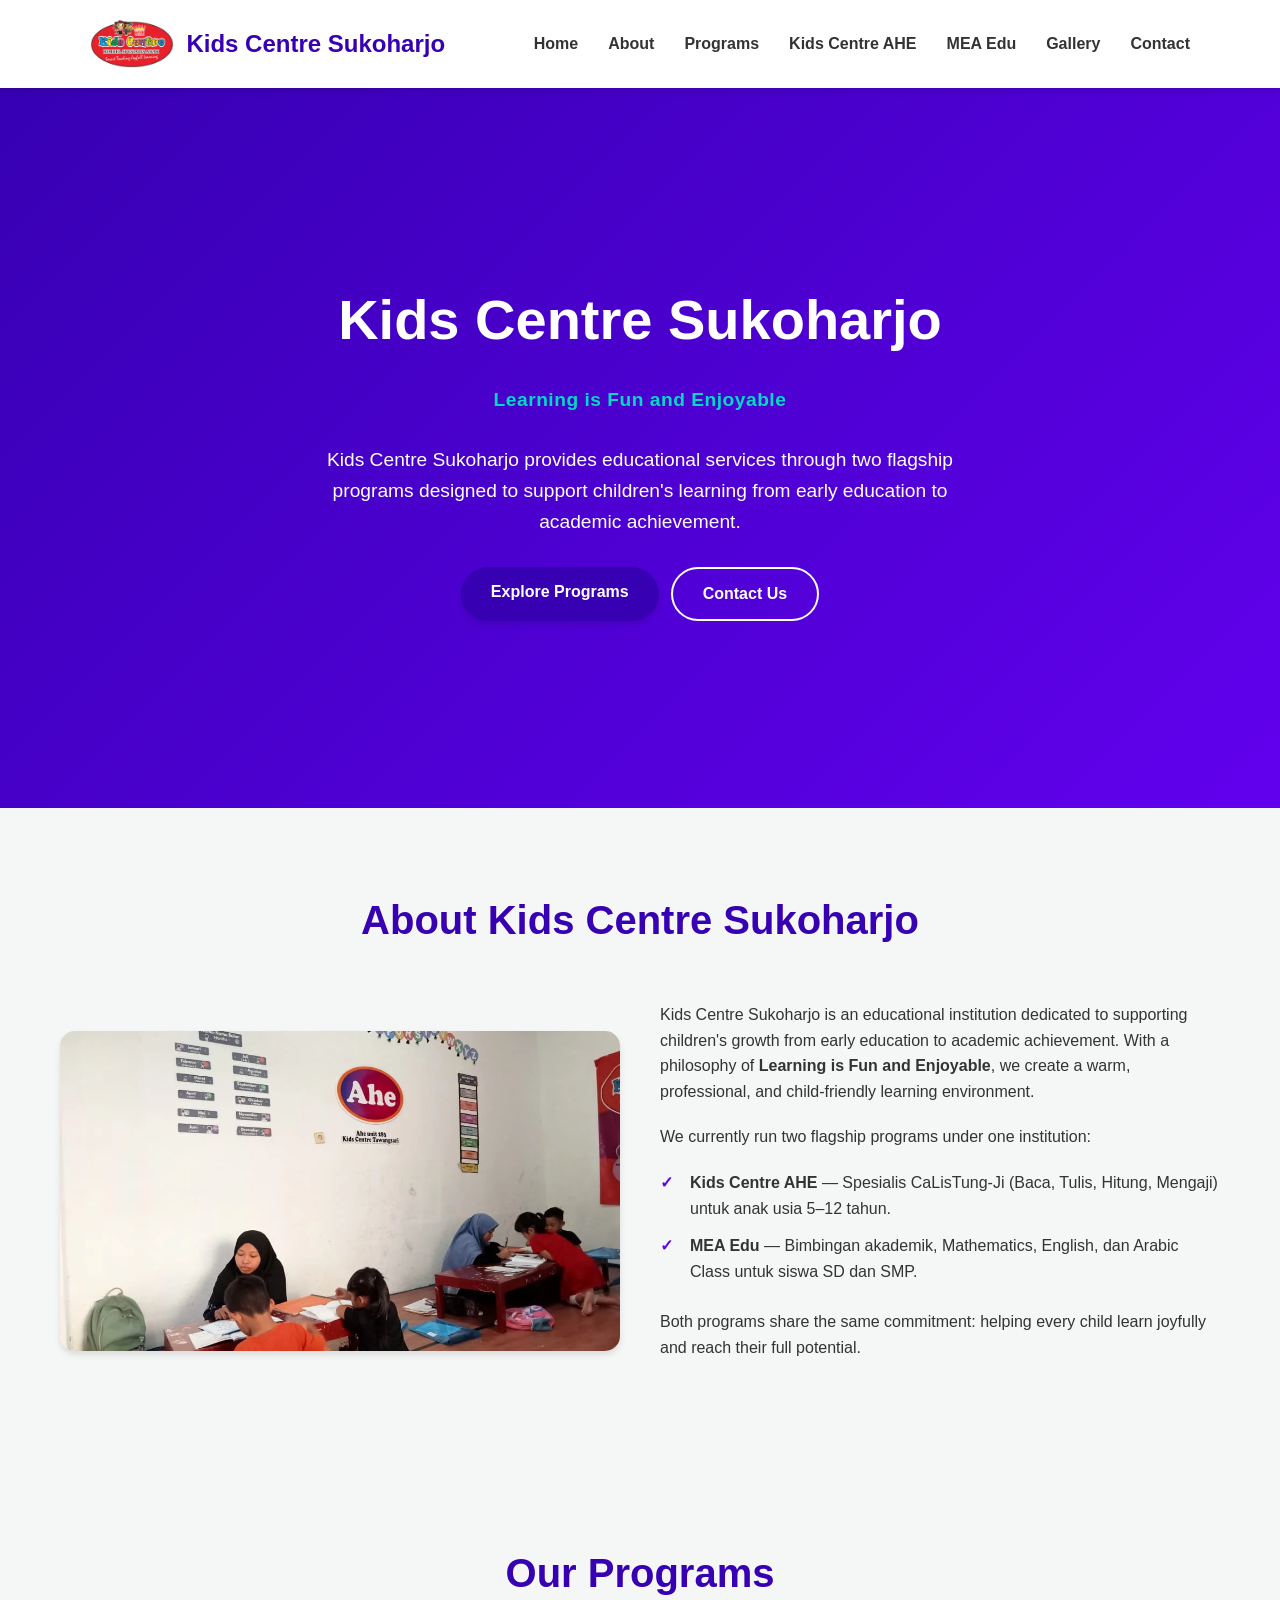
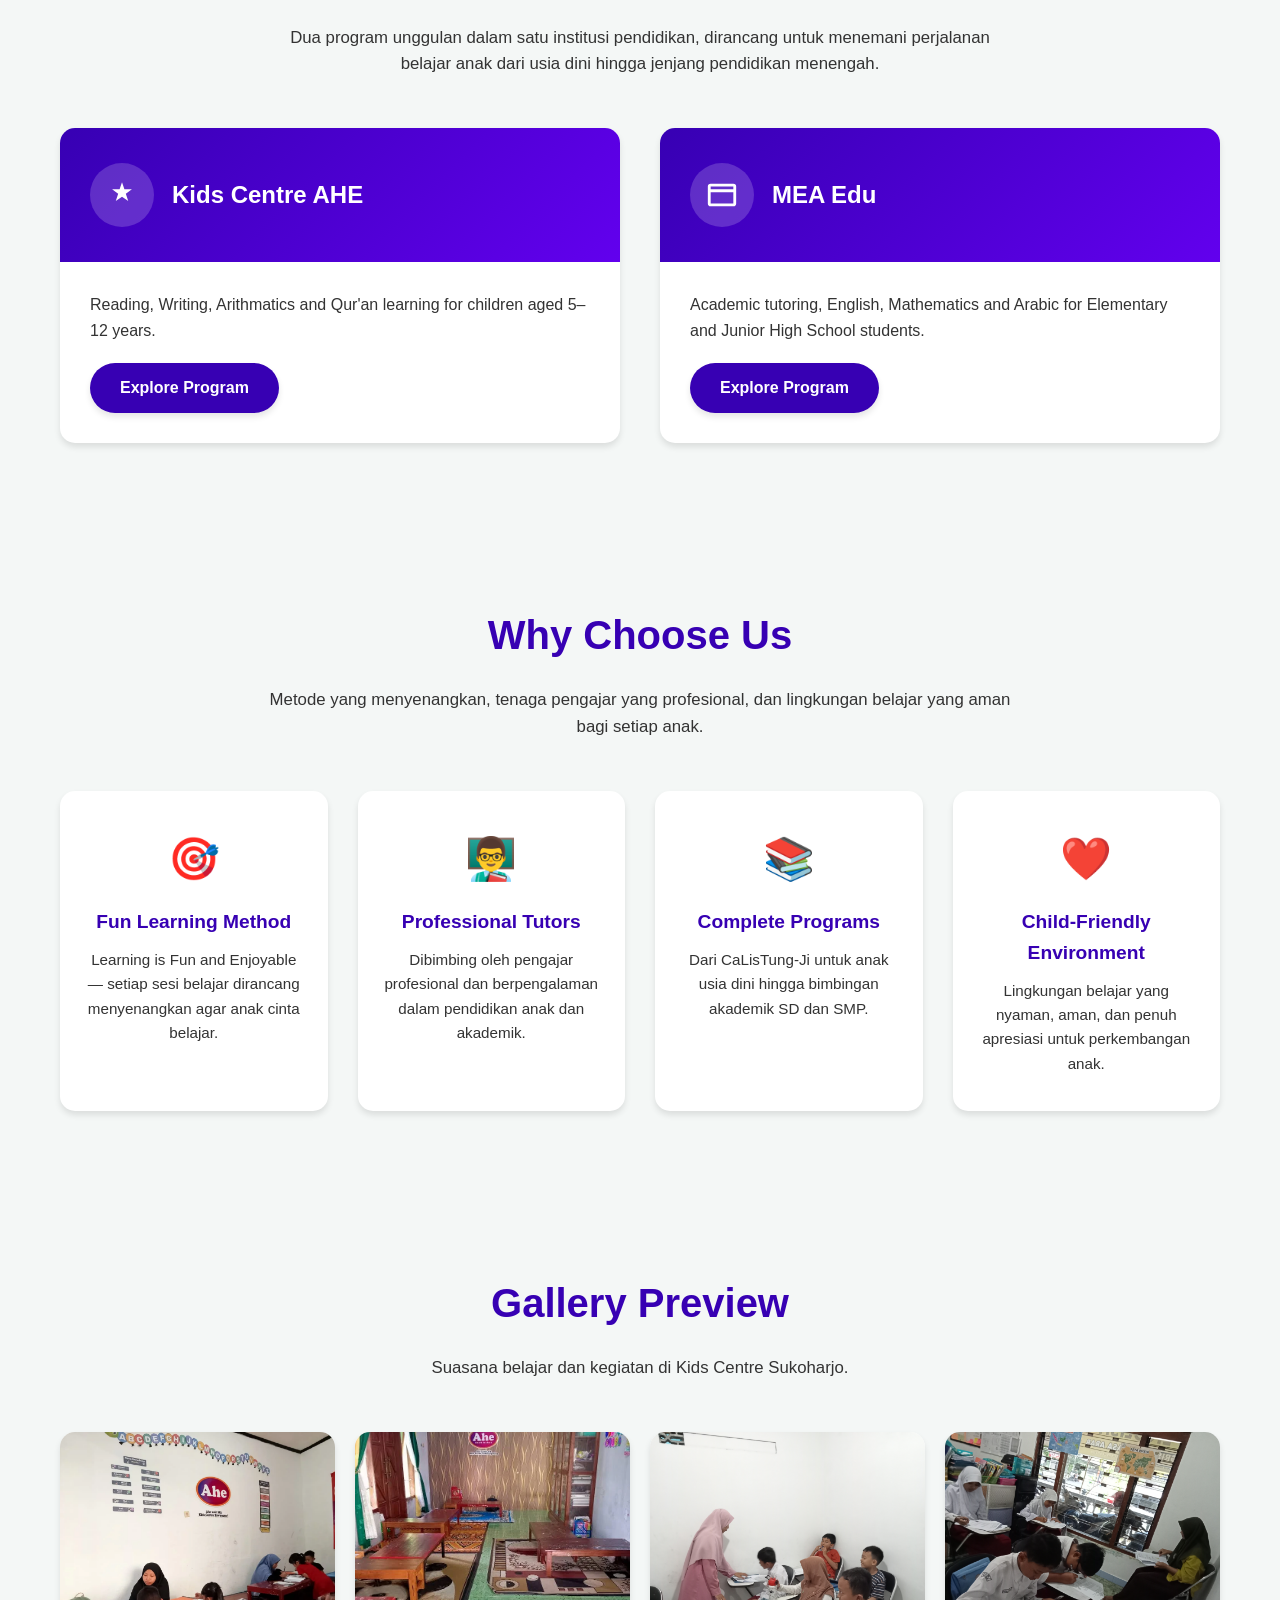
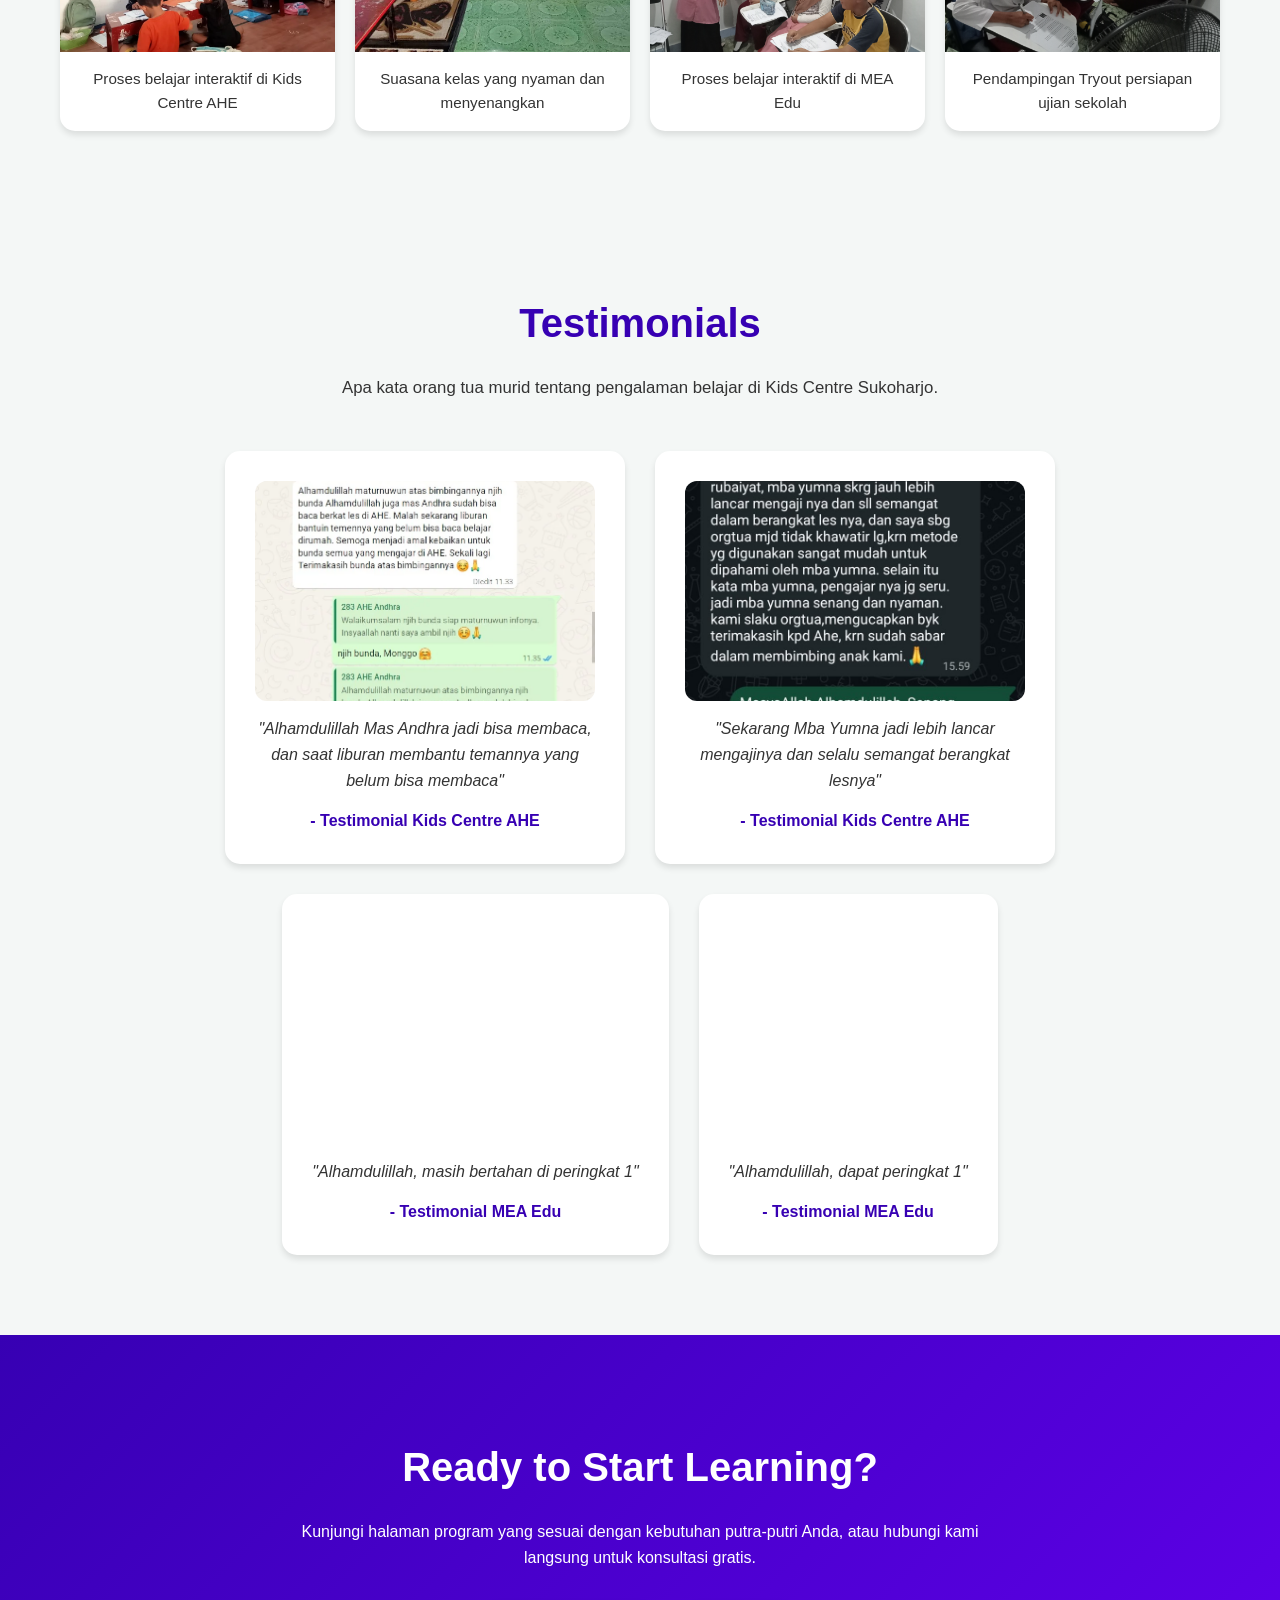
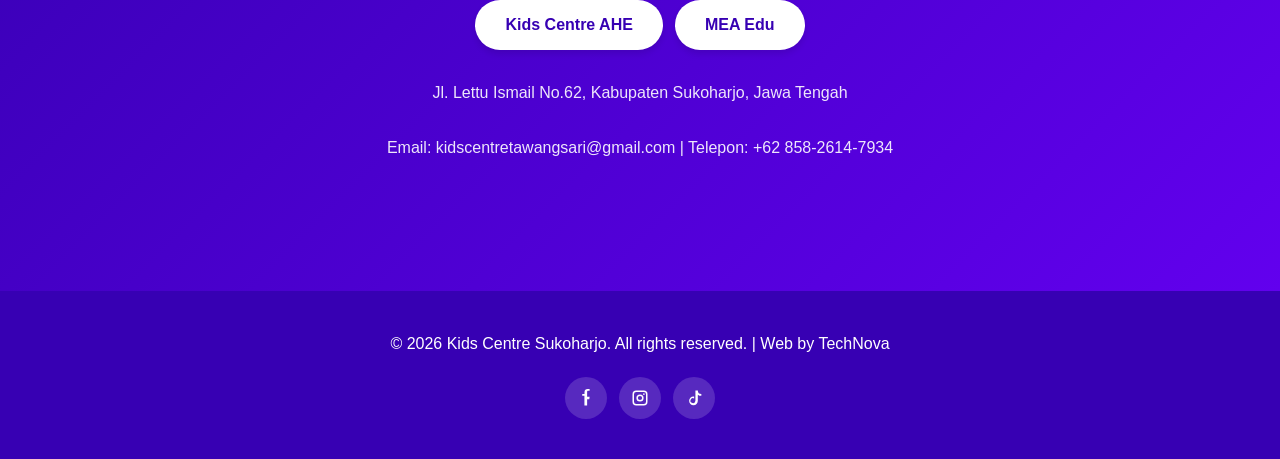
<file: index.html>
<!DOCTYPE html>
<html lang="id">
<head>
    <meta charset="UTF-8">
    <meta http-equiv="Content-Security-Policy" content="default-src 'self'; base-uri 'self'; form-action 'self'; object-src 'none'; script-src 'self'; style-src 'self' https://fonts.googleapis.com; img-src 'self' data: https:; font-src 'self' https://fonts.gstatic.com; connect-src 'self'; frame-ancestors 'none'; upgrade-insecure-requests; block-all-mixed-content">
    <meta http-equiv="Strict-Transport-Security" content="max-age=31536000; includeSubDomains; preload">
    <meta http-equiv="X-Content-Type-Options" content="nosniff">
    <meta name="referrer" content="strict-origin-when-cross-origin">
    <meta name="viewport" content="width=device-width, initial-scale=1.0">
    <meta name="theme-color" content="#3700b3">
    <title>Kids Centre Sukoharjo | Kids Centre AHE & MEA Edu</title>
    <meta name="description" content="Kids Centre Sukoharjo menyediakan layanan pendidikan melalui dua program unggulan: Kids Centre AHE untuk anak usia 0-12 tahun dan MEA Edu untuk bimbingan akademik SD dan SMP Learning is Fun and Enjoyable.">
    <meta name="keywords" content="Kids Centre Sukoharjo, Kids Centre AHE, MEA Edu, bimbel Sukoharjo, bimbingan belajar anak, les calistung, les membaca menulis berhitung mengaji, les privat SD SMP, bimbel matematika, bimbel bahasa inggris, bimbel bahasa arab">
    <meta name="author" content="Kids Centre Sukoharjo">
    <meta name="robots" content="index, follow">
    <meta property="og:title" content="Kids Centre Sukoharjo | Kids Centre AHE & MEA Edu">
    <meta property="og:description" content="Kids Centre Sukoharjo menyediakan layanan pendidikan melalui dua program unggulan: Kids Centre AHE untuk anak usia 0-12 tahun dan MEA Edu untuk bimbingan akademik SD dan SMP.">
    <meta property="og:type" content="website">
    <meta property="og:url" content="https://www.kidscentreahe.com/">
    <meta property="og:image" content="https://www.kidscentreahe.com/assets/images/Gallery2.webp">
    <meta property="og:site_name" content="Kids Centre Sukoharjo">
    <meta property="og:locale" content="id_ID">
    <meta name="twitter:card" content="summary_large_image">
    <meta name="twitter:title" content="Kids Centre Sukoharjo | Kids Centre AHE & MEA Edu">
    <meta name="twitter:description" content="Layanan pendidikan melalui dua program unggulan: Kids Centre AHE dan MEA Edu. Learning is Fun and Enjoyable.">
    <meta name="twitter:image" content="https://www.kidscentreahe.com/assets/images/Gallery2.webp">
    <link rel="canonical" href="https://www.kidscentreahe.com/">
    <link rel="icon" href="logo/Logo1.webp" type="image/webp">
    <link rel="shortcut icon" href="logo/Logo1.webp" type="image/webp">
    <link rel="stylesheet" href="style.css">
    <link href="https://fonts.googleapis.com/css2?family=Poppins:wght@300;400;600;700&display=swap" rel="stylesheet">
    <script type="application/ld+json">
    {
      "@context": "https://schema.org",
      "@type": "EducationalOrganization",
      "name": "Kids Centre Sukoharjo",
      "alternateName": "Kids Centre Sukoharjo - Kids Centre AHE & MEA Edu",
      "url": "https://www.kidscentreahe.com/",
      "slogan": "Learning is Fun and Enjoyable",
      "description": "Kids Centre Sukoharjo menyediakan layanan pendidikan melalui dua program unggulan: Kids Centre AHE untuk anak usia 0-12 tahun dan MEA Edu untuk bimbingan akademik SD dan SMP.",
      "telephone": "+62-858-2614-7934",
      "email": "kidscentretawangsari@gmail.com",
      "address": {
        "@type": "PostalAddress",
        "streetAddress": "Jl. Lettu Ismail NO.62",
        "addressLocality": "Sukoharjo",
        "addressRegion": "Jawa Tengah",
        "postalCode": "57514",
        "addressCountry": "ID"
      },
      "hasSubOrganization": [
        {
          "@type": "EducationalOrganization",
          "name": "Kids Centre AHE",
          "url": "https://www.kidscentreahe.com/kids-centre.html",
          "description": "Reading, Writing, Mathematics dan Qur'an learning untuk anak usia 0-12 tahun."
        },
        {
          "@type": "EducationalOrganization",
          "name": "MEA Edu",
          "url": "https://www.kidscentreahe.com/mea-edu.html",
          "description": "Academic tutoring, Mathematics, English dan Arabic untuk siswa SD dan SMP."
        }
      ],
      "sameAs": [
        "https://ahe.education/",
        "https://www.facebook.com/profile.php?id=61591938894811",
        "https://www.instagram.com/lescalistungahesukoharjo"
      ],
      "areaServed": {
        "@type": "Place",
        "name": "Sukoharjo, Jawa Tengah"
      }
    }
    </script>
</head>
<body>
    <header>
        <nav>
            <a href="index.html" class="logo" aria-label="Kids Centre Sukoharjo - Beranda">
                <img src="logo/Logo1.webp" alt="Kids Centre Sukoharjo logo" class="logo-image" loading="lazy">
                <span>Kids Centre Sukoharjo</span>
            </a>
            <ul>
                <li><a href="index.html">Home</a></li>
                <li><a href="#about">About</a></li>
                <li><a href="#programs">Programs</a></li>
                <li><a href="kids-centre.html">Kids Centre AHE</a></li>
                <li><a href="mea-edu.html">MEA Edu</a></li>
                <li><a href="#gallery">Gallery</a></li>
                <li><a href="#contact">Contact</a></li>
            </ul>
        </nav>
    </header>

    <main>
        <section id="home" class="hero">
            <h1>Kids Centre Sukoharjo</h1>
            <p class="hero-subtitle">Learning is Fun and Enjoyable</p>
            <p class="hero-desc">Kids Centre Sukoharjo provides educational services through two flagship programs designed to support children's learning from early education to academic achievement.</p>
            <div class="hero-actions">
                <a href="#programs" class="btn-primary">Explore Programs</a>
                <a href="#contact" class="btn-secondary">Contact Us</a>
            </div>
        </section>

        <section id="about" class="container">
            <h2>About Kids Centre Sukoharjo</h2>
            <div class="about-grid">
                <img src="assets/images/Gallery2.webp" alt="Suasana belajar di Kids Centre Sukoharjo" loading="lazy">
                <div>
                    <p>Kids Centre Sukoharjo is an educational institution dedicated to supporting children's growth from early education to academic achievement. With a philosophy of <strong>Learning is Fun and Enjoyable</strong>, we create a warm, professional, and child-friendly learning environment.</p>
                    <p>We currently run two flagship programs under one institution:</p>
                    <ul class="feature-list">
                        <li><strong>Kids Centre AHE</strong> — Spesialis CaLisTung-Ji (Baca, Tulis, Hitung, Mengaji) untuk anak usia 5–12 tahun.</li>
                        <li><strong>MEA Edu</strong> — Bimbingan akademik, Mathematics, English, dan Arabic Class untuk siswa SD dan SMP.</li>
                    </ul>
                    <p>Both programs share the same commitment: helping every child learn joyfully and reach their full potential.</p>
                </div>
            </div>
        </section>

        <section id="programs" class="container">
            <h2>Our Programs</h2>
            <p class="section-subtitle">Dua program unggulan dalam satu institusi pendidikan, dirancang untuk menemani perjalanan belajar anak dari usia dini hingga jenjang pendidikan menengah.</p>
            <div class="program-grid">
                <article class="program-card">
                    <div class="program-header">
                        <span class="program-icon" aria-hidden="true">
                            <svg viewBox="0 0 24 24"><path d="M12 3l1.7 5h5.3l-4.3 3.1 1.7 5.2L12 13.2 7.6 16.3l1.7-5.2L5 8h5.3z"/></svg>
                        </span>
                        <h3 class="program-title">Kids Centre AHE</h3>
                    </div>
                    <div class="program-body">
                        <p>Reading, Writing, Arithmatics and Qur'an learning for children aged 5–12 years.</p>
                        <a href="kids-centre.html" class="btn-primary">Explore Program</a>
                    </div>
                </article>
                <article class="program-card">
                    <div class="program-header">
                        <span class="program-icon" aria-hidden="true">
                            <svg viewBox="0 0 24 24"><path d="M4 4h16a2 2 0 0 1 2 2v12a2 2 0 0 1-2 2H4a2 2 0 0 1-2-2V6a2 2 0 0 1 2-2zm0 2v2h16V6zm0 4v8h16v-8z"/></svg>
                        </span>
                        <h3 class="program-title">MEA Edu</h3>
                    </div>
                    <div class="program-body">
                        <p>Academic tutoring, English, Mathematics and Arabic for Elementary and Junior High School students.</p>
                        <a href="mea-edu.html" class="btn-primary">Explore Program</a>
                    </div>
                </article>
            </div>
        </section>

        <section id="why-us" class="container">
            <h2>Why Choose Us</h2>
            <p class="section-subtitle">Metode yang menyenangkan, tenaga pengajar yang profesional, dan lingkungan belajar yang aman bagi setiap anak.</p>
            <div class="why-us-grid">
                <div class="why-us-item">
                    <span class="why-icon" aria-hidden="true">🎯</span>
                    <h3>Fun Learning Method</h3>
                    <p>Learning is Fun and Enjoyable — setiap sesi belajar dirancang menyenangkan agar anak cinta belajar.</p>
                </div>
                <div class="why-us-item">
                    <span class="why-icon" aria-hidden="true">👨‍🏫</span>
                    <h3>Professional Tutors</h3>
                    <p>Dibimbing oleh pengajar profesional dan berpengalaman dalam pendidikan anak dan akademik.</p>
                </div>
                <div class="why-us-item">
                    <span class="why-icon" aria-hidden="true">📚</span>
                    <h3>Complete Programs</h3>
                    <p>Dari CaLisTung-Ji untuk anak usia dini hingga bimbingan akademik SD dan SMP.</p>
                </div>
                <div class="why-us-item">
                    <span class="why-icon" aria-hidden="true">❤️</span>
                    <h3>Child-Friendly Environment</h3>
                    <p>Lingkungan belajar yang nyaman, aman, dan penuh apresiasi untuk perkembangan anak.</p>
                </div>
            </div>
        </section>

        <section id="gallery" class="container">
            <h2>Gallery Preview</h2>
            <p class="section-subtitle">Suasana belajar dan kegiatan di Kids Centre Sukoharjo.</p>
            <div class="gallery-grid">
                <figure class="gallery-item">
                    <img src="assets/images/Gallery2.webp" alt="Anak-anak belajar di Kids Centre AHE" loading="lazy">
                    <figcaption>Proses belajar interaktif di Kids Centre AHE</figcaption>
                </figure>
                <figure class="gallery-item">
                    <img src="assets/images/Gallery9.webp" alt="Suasana kelas Kids Centre AHE" loading="lazy">
                    <figcaption>Suasana kelas yang nyaman dan menyenangkan</figcaption>
                </figure>
                <figure class="gallery-item">
                    <img src="assets/images/Gallery12.webp" alt="Anak-anak belajar di MEA Edu" loading="lazy">
                    <figcaption>Proses belajar interaktif di MEA Edu</figcaption>
                </figure>
                <figure class="gallery-item">
                    <img src="assets/images/Gallery15.webp" alt="Anak-anak latihan Tryout" loading="lazy">
                    <figcaption>Pendampingan Tryout persiapan ujian sekolah</figcaption>
                </figure>
            </div>
        </section>

        <section id="testimonials" class="container">
            <h2>Testimonials</h2>
            <p class="section-subtitle">Apa kata orang tua murid tentang pengalaman belajar di Kids Centre Sukoharjo.</p>
            <div class="testimonial-slider">
                <div class="testimonial-card">
                    <img src="assets/images/Testi1.webp" alt="Bukti testimoni orang tua murid" loading="lazy" class="testimonial-image">
                    <p>"Alhamdulillah Mas Andhra jadi bisa membaca, dan saat liburan membantu temannya yang belum bisa membaca"</p>
                    <h4>- Testimonial Kids Centre AHE</h4>
                </div>
                <div class="testimonial-card">
                    <img src="assets/images/Testi2.webp" alt="Bukti testimoni orang tua murid" loading="lazy" class="testimonial-image">
                    <p>"Sekarang Mba Yumna jadi lebih lancar mengajinya dan selalu semangat berangkat lesnya"</p>
                    <h4>- Testimonial Kids Centre AHE</h4>
                </div>
                <div class="testimonial-card">
                    <img src="assets/images/Testi6.webp" alt="Bukti testimoni orang tua murid" loading="lazy" class="testimonial-image">
                    <p>"Alhamdulillah, masih bertahan di peringkat 1"</p>
                    <h4>- Testimonial MEA Edu</h4>
                </div>
                 <div class="testimonial-card">
                    <img src="assets/images/Testi7.webp" alt="Bukti testimoni orang tua murid" loading="lazy" class="testimonial-image">
                    <p>"Alhamdulillah, dapat peringkat 1"</p>
                    <h4>- Testimonial MEA Edu</h4>
                </div> 
            </div>
        </section>

        <section id="contact" class="cta-section">
            <h2>Ready to Start Learning?</h2>
            <p>Kunjungi halaman program yang sesuai dengan kebutuhan putra-putri Anda, atau hubungi kami langsung untuk konsultasi gratis.</p>
            <div class="cta-actions">
                <a href="kids-centre.html" class="btn-primary">Kids Centre AHE</a>
                <a href="mea-edu.html" class="btn-primary">MEA Edu</a>
            </div>
            <div class="contact-info">
                <p>Jl. Lettu Ismail No.62, Kabupaten Sukoharjo, Jawa Tengah</p>
                <p>Email: kidscentretawangsari@gmail.com | Telepon: +62 858-2614-7934</p>
            </div>
        </section>
    </main>

    <footer>
        <div class="container">
            <p>&copy; 2026 Kids Centre Sukoharjo. All rights reserved. | Web by TechNova</p>
            <div class="social-links">
                <a href="https://www.facebook.com/profile.php?id=61591938894811" aria-label="Facebook" class="social-link" target="_blank" rel="noopener noreferrer">
                    <svg viewBox="0 0 24 24" aria-hidden="true"><path d="M13.5 22v-8.5h2.9l.4-3.2h-3.3V3.8c0-.9.3-1.6 1.6-1.6h1.7V.1C16.8.1 15.7 0 14.2 0c-2.5 0-4.2 1.5-4.2 4.3v2.4H7V8.9h2.9V22h3.6z"/></svg>
                </a>
                <a href="https://www.instagram.com/lescalistungahesukoharjo?utm_source=ig_web_button_share_sheet&igsh=ZDNlZDc0MzIxNw==" aria-label="Instagram" class="social-link" target="_blank" rel="noopener noreferrer">
                    <svg viewBox="0 0 24 24" aria-hidden="true"><path d="M7 2h10a5 5 0 0 1 5 5v10a5 5 0 0 1-5 5H7a5 5 0 0 1-5-5V7a5 5 0 0 1 5-5zm0 2a3 3 0 0 0-3 3v10a3 3 0 0 0 3 3h10a3 3 0 0 0 3-3V7a3 3 0 0 0-3-3H7zm5 3.2A4.8 4.8 0 1 1 7.2 12 4.8 4.8 0 0 1 12 7.2zm0 2A2.8 2.8 0 1 0 14.8 12 2.8 2.8 0 0 0 12 9.2zm5.2-3.4a1.1 1.1 0 1 1-1.1 1.1 1.1 1.1 0 0 1 1.1-1.1z"/></svg>
                </a>
                <a href="https://www.tiktok.com/@bimbelkidsdanmea?is_from_webapp=1&sender_device=pc" aria-label="TikTok" class="social-link" target="_blank" rel="noopener noreferrer">
                    <svg viewBox="0 0 24 24" aria-hidden="true"><path d="M14.7 2h2.4a4.7 4.7 0 0 0 4.7 4.7v2.4a7.1 7.1 0 0 1-4.7-1.6v8.3a5.8 5.8 0 1 1-5.8-5.8c.3 0 .6 0 .9.1v2.6a3.3 3.3 0 1 0 1.7 3.1V2z"/></svg>
                </a>
            </div>
        </div>
    </footer>

    <script src="script.js"></script>
</body>
</html>
</file>
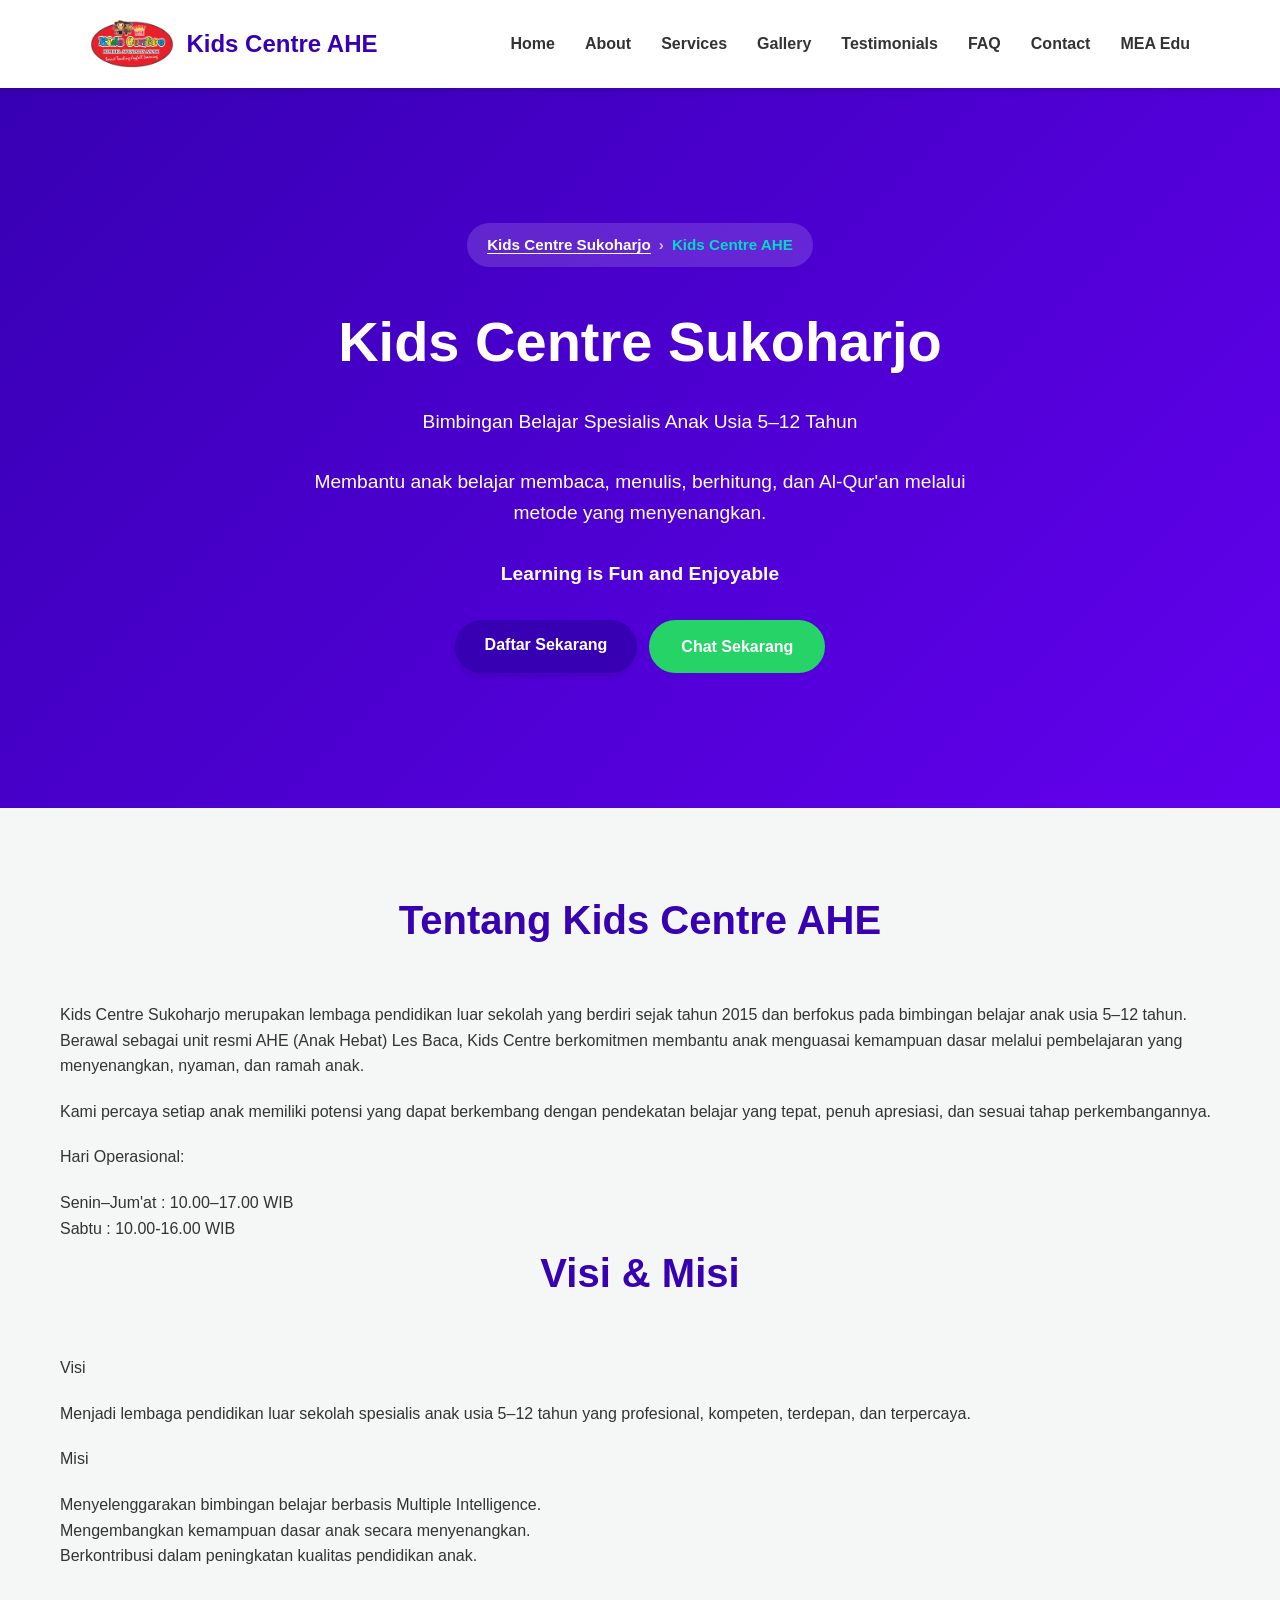
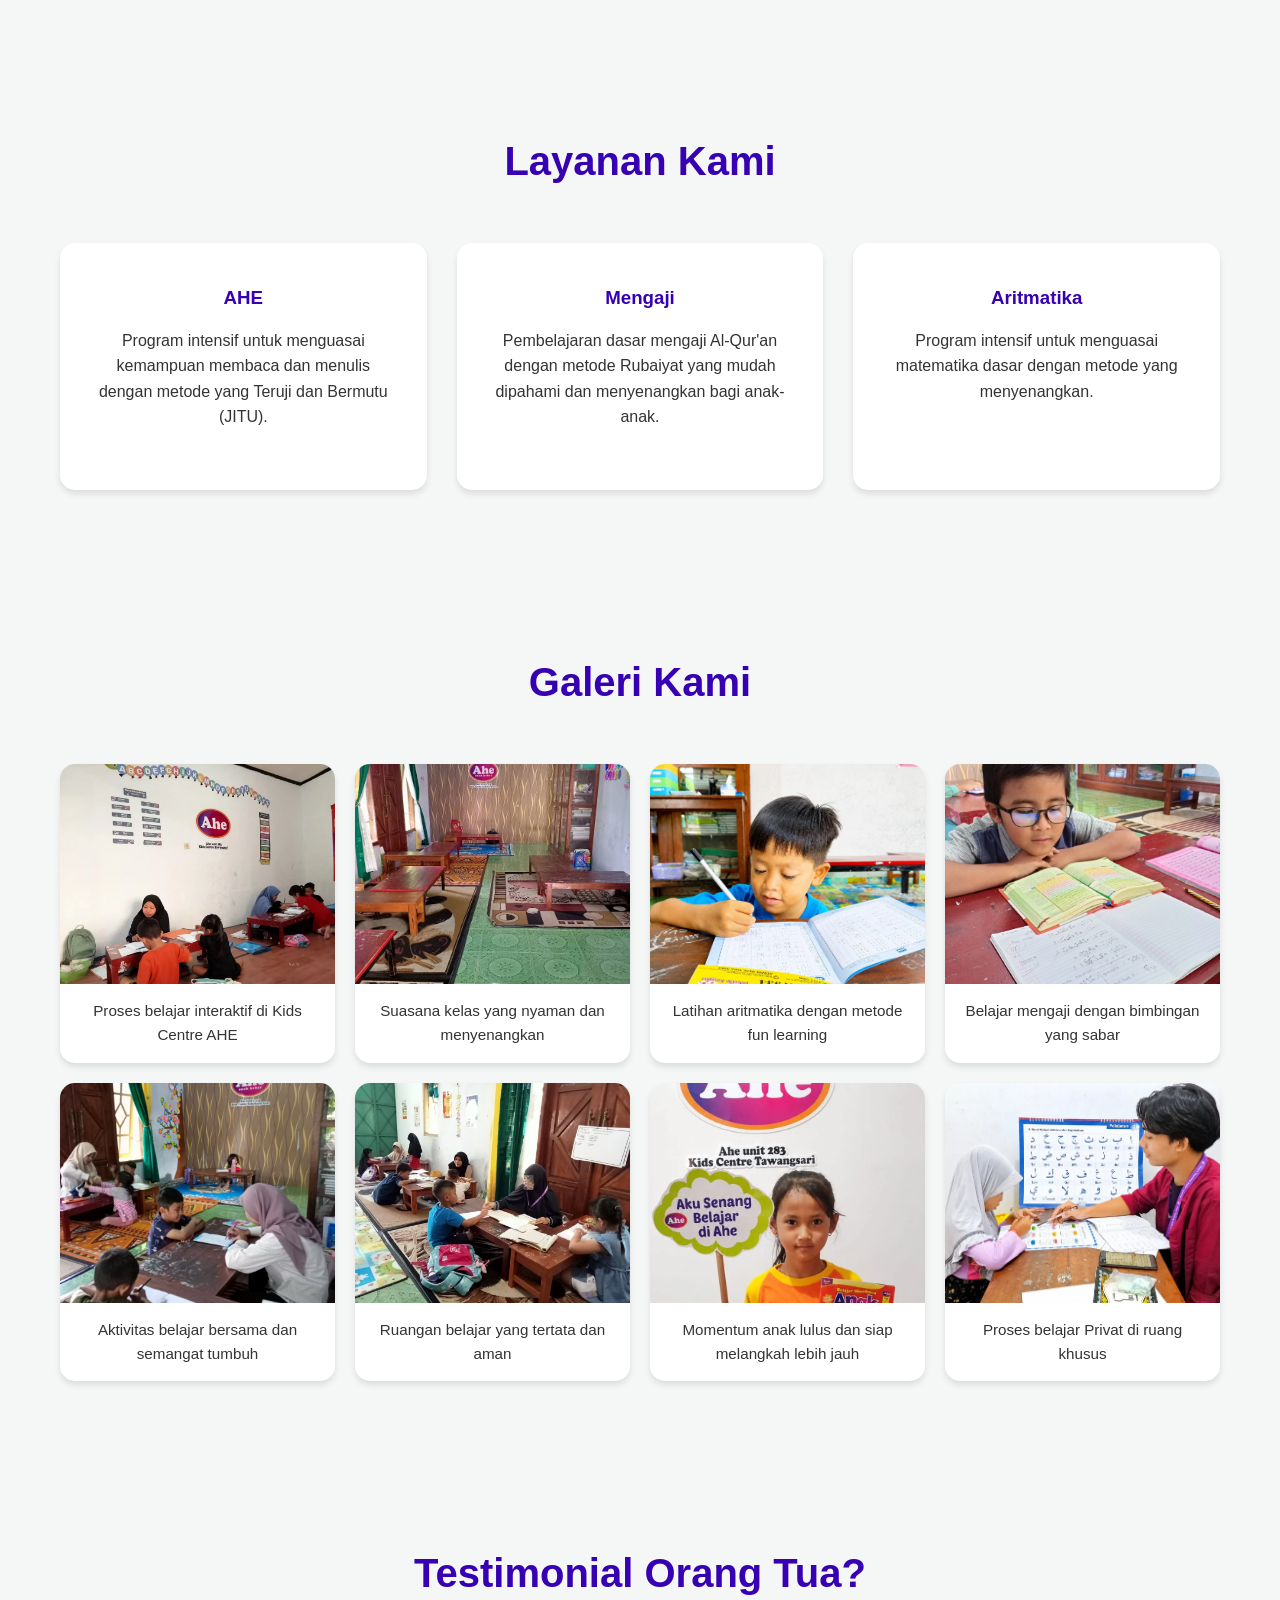
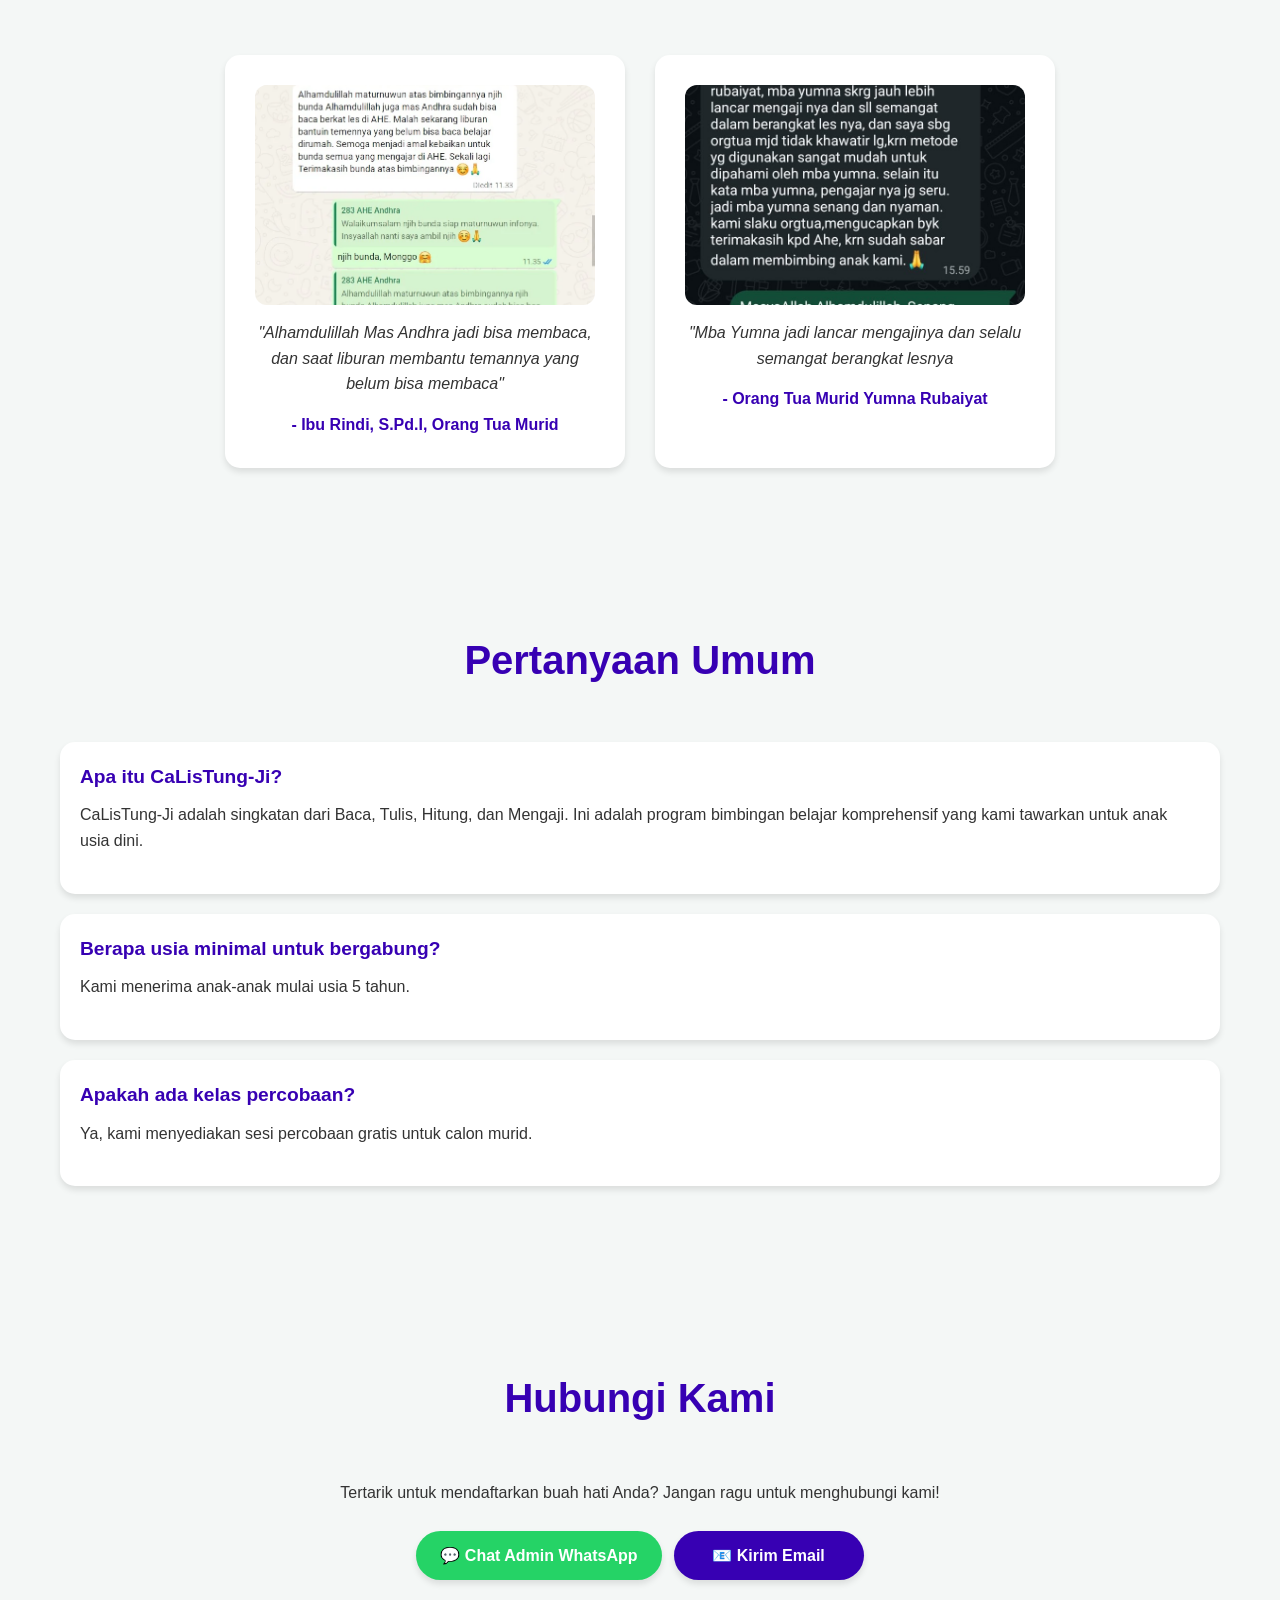
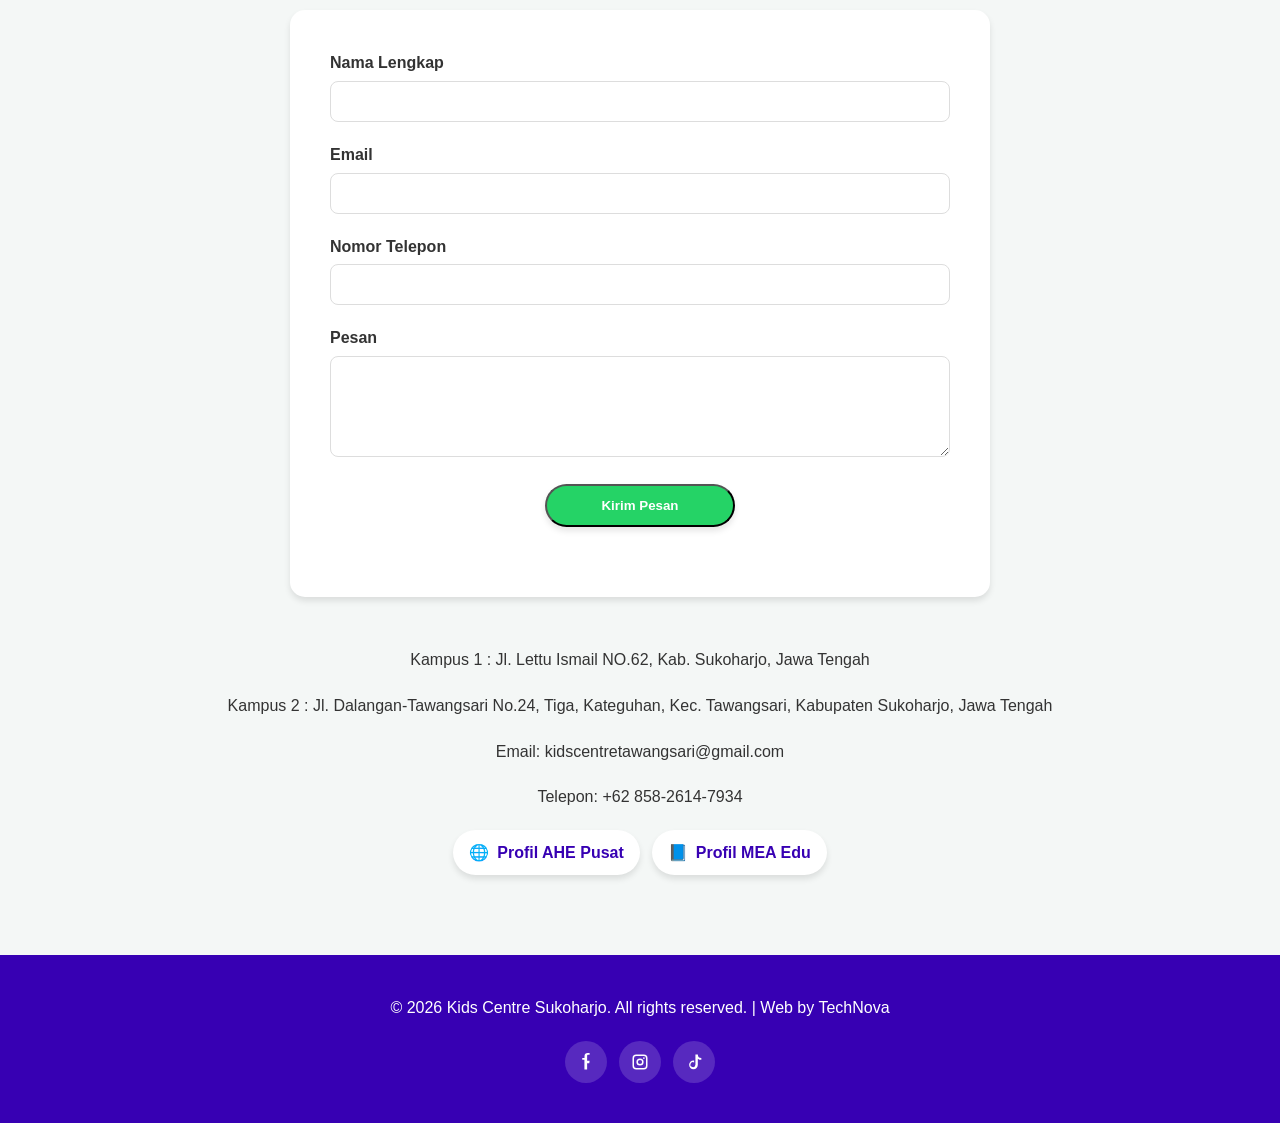
<file: kids-centre.html>
<!DOCTYPE html>
<html lang="id">
<head>
    <meta charset="UTF-8">
    <meta http-equiv="Content-Security-Policy" content="default-src 'self'; base-uri 'self'; form-action 'self'; object-src 'none'; script-src 'self'; style-src 'self' https://fonts.googleapis.com; img-src 'self' data: https:; font-src 'self' https://fonts.gstatic.com; connect-src 'self'; frame-ancestors 'none'; upgrade-insecure-requests; block-all-mixed-content">
    <meta http-equiv="Strict-Transport-Security" content="max-age=31536000; includeSubDomains; preload">
    <meta http-equiv="X-Content-Type-Options" content="nosniff">
    <meta name="referrer" content="strict-origin-when-cross-origin">
    <meta name="viewport" content="width=device-width, initial-scale=1.0">
    <meta name="theme-color" content="#3700b3">
    <title>Kids Centre AHE - Bimbel Spesialis CaLisTung-Ji</title>
    <meta name="description" content="Kids Centre AHE adalah bimbingan belajar spesialis CaLisTung-Ji (Baca, Tulis, Hitung, Mengaji) untuk anak usia 5-12 tahun Membangun fondasi belajar yang kuat dengan metode modern dan profesional.">
    <meta name="keywords" content="Kids Centre AHE, bimbel, CaLisTung-Ji, baca tulis hitung mengaji, bimbingan belajar anak, les privat anak, pendidikan anak usia dini, les calistung, les ngaji">
    <meta name="author" content="Kids Centre AHE">
    <meta name="robots" content="index, follow">
    <meta property="og:title" content="Kids Centre AHE - Bimbel Spesialis CaLisTung-Ji">
    <meta property="og:description" content="Kids Centre AHE adalah bimbingan belajar spesialis CaLisTung-Ji (Baca, Tulis, Hitung, Mengaji) untuk anak usia 5-12 tahun. Membangun fondasi belajar yang kuat dengan metode modern dan profesional.">
    <meta property="og:type" content="website">
    <meta property="og:url" content="https://www.kidscentreahe.com/kids-centre.html">
    <meta property="og:image" content="https://www.kidscentreahe.com/assets/images/Gallery2.webp">
    <meta property="og:site_name" content="Kids Centre Sukoharjo">
    <meta name="twitter:card" content="summary_large_image">
    <meta name="twitter:title" content="Kids Centre AHE - Bimbel Spesialis CaLisTung-Ji">
    <meta name="twitter:description" content="Bimbingan belajar spesialis CaLisTung-Ji (Baca, Tulis, Hitung, Mengaji) untuk anak usia 0-12 tahun.">
    <meta name="twitter:image" content="https://www.kidscentreahe.com/assets/images/Gallery2.webp">
    <link rel="canonical" href="https://www.kidscentreahe.com/kids-centre.html">
    <link rel="icon" href="logo/Logo1.webp" type="image/webp">
    <link rel="shortcut icon" href="logo/Logo1.webp" type="image/webp">
    <link rel="stylesheet" href="style.css">
    <link href="https://fonts.googleapis.com/css2?family=Poppins:wght@300;400;600;700&display=swap" rel="stylesheet">
    <script type="application/ld+json">
    {
      "@context": "https://schema.org",
      "@type": "EducationalOrganization",
      "name": "Kids Centre AHE",
      "alternateName": "Kids Centre AHE - Bimbel Spesialis CaLisTung-Ji",
      "url": "https://www.kidscentreahe.com/kids-centre.html",
      "description": "Bimbingan belajar spesialis CaLisTung-Ji untuk anak usia dini dengan metode belajar yang menyenangkan dan profesional.",
      "telephone": "+62-858-2614-7934",
      "email": "kidscentretawangsari@gmail.com",
      "address": {
        "@type": "PostalAddress",
        "streetAddress": "Jl. Lettu Ismail NO.62",
        "addressLocality": "Sukoharjo",
        "addressRegion": "Jawa Tengah",
        "postalCode": "57514",
        "addressCountry": "ID"
      },
      "parentOrganization": {
        "@type": "EducationalOrganization",
        "name": "Kids Centre Sukoharjo",
        "url": "https://www.kidscentreahe.com/"
      },
      "sameAs": [
        "https://ahe.education/",
        "https://www.facebook.com/profile.php?id=61591938894811",
        "https://www.instagram.com/lescalistungahesukoharjo"
      ],
      "areaServed": {
        "@type": "Place",
        "name": "Sukoharjo, Jawa Tengah"
      },
      "openingHoursSpecification": [
        {
          "@type": "OpeningHoursSpecification",
          "dayOfWeek": [
            "Monday",
            "Tuesday",
            "Wednesday",
            "Thursday",
            "Friday"
          ],
          "opens": "10:00",
          "closes": "17:00"
        },
        {
          "@type": "OpeningHoursSpecification",
          "dayOfWeek": "Saturday",
          "opens": "10:00",
          "closes": "16:00"
        }
      ]
    }
    </script>
</head>
<body>
    <header>
        <nav>
            <a href="index.html" class="logo" aria-label="Kids Centre Sukoharjo - Beranda">
                <img src="logo/Logo1.webp" alt="Kids Centre AHE logo" class="logo-image" loading="lazy">
                <span>Kids Centre AHE</span>
            </a>
            <ul>
                <li><a href="index.html">Home</a></li>
                <li><a href="#about">About</a></li>
                <li><a href="#services">Services</a></li>
                <li><a href="#gallery">Gallery</a></li>
                <li><a href="#testimonials">Testimonials</a></li>
                <li><a href="#faq">FAQ</a></li>
                <li><a href="#contact">Contact</a></li>
                <li><a href="mea-edu.html">MEA Edu</a></li>
            </ul>
        </nav>
    </header>

    <main>
        <section id="home" class="hero">
            <nav class="breadcrumb" aria-label="Breadcrumb">
                <a href="index.html">Kids Centre Sukoharjo</a>
                <span class="separator" aria-hidden="true">›</span>
                <span class="current" aria-current="page">Kids Centre AHE</span>
            </nav>
            <h1>Kids Centre Sukoharjo</h1>
            <p>Bimbingan Belajar Spesialis Anak Usia 5–12 Tahun</p>
            <p>Membantu anak belajar membaca, menulis, berhitung, dan Al-Qur'an melalui metode yang menyenangkan.</p>
            <p><strong>Learning is Fun and Enjoyable</strong></p>
            <div class="hero-actions">
                <a href="#contact" class="btn-primary">Daftar Sekarang</a>
                <a href="#contact" class="btn-secondary btn-chat">Chat Sekarang</a>
            </div>
        </section>

        <section id="about" class="container">
            <h2>Tentang Kids Centre AHE</h2>
            <p>Kids Centre Sukoharjo merupakan lembaga pendidikan luar sekolah yang berdiri sejak tahun 2015 dan berfokus pada bimbingan belajar anak usia 5–12 tahun. Berawal sebagai unit resmi AHE (Anak Hebat) Les Baca, Kids Centre berkomitmen membantu anak menguasai kemampuan dasar melalui pembelajaran yang menyenangkan, nyaman, dan ramah anak.</p>
            <p>Kami percaya setiap anak memiliki potensi yang dapat berkembang dengan pendekatan belajar yang tepat, penuh apresiasi, dan sesuai tahap perkembangannya.</p>
            <p>Hari Operasional: </p>
                <ul>
                <li>Senin–Jum'at : 10.00–17.00 WIB</li>
                <li>Sabtu : 10.00-16.00 WIB</li>
            <h2>Visi & Misi</h2>
            <p>Visi</p>
            <p> Menjadi lembaga pendidikan luar sekolah spesialis anak usia 5–12 tahun yang profesional, kompeten, terdepan, dan terpercaya.</p>
            <p>Misi</p>
        <ul>
            <li>Menyelenggarakan bimbingan belajar berbasis Multiple Intelligence.</li>
            <li>Mengembangkan kemampuan dasar anak secara menyenangkan.</li>
            <li>Berkontribusi dalam peningkatan kualitas pendidikan anak.</li>
        </ul>
        </section>

        <section id="services" class="container">
            <h2>Layanan Kami</h2>
            <div class="service-grid">
                <div class="service-card">
                    <h3>AHE</h3>
                    <p>Program intensif untuk menguasai kemampuan membaca dan menulis dengan metode yang Teruji dan Bermutu (JITU).</p>
                </div>
                <div class="service-card">
                    <h3>Mengaji</h3>
                    <p>Pembelajaran dasar mengaji Al-Qur'an dengan metode Rubaiyat yang mudah dipahami dan menyenangkan bagi anak-anak.</p>
                </div>
                <div class="service-card">
                    <h3>Aritmatika</h3>
                    <p>Program intensif untuk menguasai matematika dasar dengan metode yang menyenangkan.</p>
                </div>
            </section>

        <section id="gallery" class="container">
            <h2>Galeri Kami</h2>
            <div class="gallery-grid">
                <figure class="gallery-item">
                    <img src="assets/images/Gallery2.webp" alt="Anak-anak belajar di Kids Centre AHE" loading="lazy">
                    <figcaption>Proses belajar interaktif di Kids Centre AHE</figcaption>
                </figure>
                <figure class="gallery-item">
                    <img src="assets/images/Gallery9.webp" alt="Suasana kelas Kids Centre AHE" loading="lazy">
                    <figcaption>Suasana kelas yang nyaman dan menyenangkan</figcaption>
                </figure>
                <figure class="gallery-item">
                    <img src="assets/images/Gallery5.webp" alt="Anak-anak belajar aritmatika" loading="lazy">
                    <figcaption>Latihan aritmatika dengan metode fun learning</figcaption>
                </figure>
                <figure class="gallery-item">
                    <img src="assets/images/Gallery6.webp" alt="Anak-anak belajar mengaji" loading="lazy">
                    <figcaption>Belajar mengaji dengan bimbingan yang sabar</figcaption>
                </figure>
                <figure class="gallery-item">
                    <img src="assets/images/Gallery10.webp" alt="Foto kegiatan bersama anak-anak" loading="lazy">
                    <figcaption>Aktivitas belajar bersama dan semangat tumbuh</figcaption>
                </figure>
                <figure class="gallery-item">
                    <img src="assets/images/Gallery4.webp" alt="Foto ruangan belajar Kids Centre AHE" loading="lazy">
                    <figcaption>Ruangan belajar yang tertata dan aman</figcaption>
                </figure>
                <figure class="gallery-item">
                    <img src="assets/images/Gallery7.webp" alt="Foto anak lulus program" loading="lazy">
                    <figcaption>Momentum anak lulus dan siap melangkah lebih jauh</figcaption>
                </figure>
                <figure class="gallery-item">
                    <img src="assets/images/Gallery8.webp" alt="Foto suasana lembaga" loading="lazy">
                    <figcaption>Proses belajar Privat di ruang khusus</figcaption>
                </figure>
            </div>
        </section>

        <section id="testimonials" class="container">
            <h2>Testimonial Orang Tua?</h2>
            <div class="testimonial-slider">
                <div class="testimonial-card">
                    <img src="assets/images/Testi1.webp" alt="Bukti testimoni orang tua murid" loading="lazy" class="testimonial-image">
                    <p>"Alhamdulillah Mas Andhra jadi bisa membaca, dan saat liburan membantu temannya yang belum bisa membaca"</p>
                    <h4>- Ibu Rindi, S.Pd.I, Orang Tua Murid</h4>
                </div>
                <div class="testimonial-card">
                    <img src="assets/images/Testi2.webp" alt="Bukti testimoni orang tua murid" loading="lazy" class="testimonial-image">
                    <p>"Mba Yumna jadi lancar mengajinya dan selalu semangat berangkat lesnya</p>
                    <h4>- Orang Tua Murid Yumna Rubaiyat</h4>
                </div>
            </div>
        </section>

        <section id="faq" class="container">
            <h2>Pertanyaan Umum</h2>
            <div class="faq-item">
                <h3>Apa itu CaLisTung-Ji?</h3>
                <p>CaLisTung-Ji adalah singkatan dari Baca, Tulis, Hitung, dan Mengaji. Ini adalah program bimbingan belajar komprehensif yang kami tawarkan untuk anak usia dini.</p>
            </div>
            <div class="faq-item">
                <h3>Berapa usia minimal untuk bergabung?</h3>
                <p>Kami menerima anak-anak mulai usia 5 tahun.</p>
            </div>
            <div class="faq-item">
                <h3>Apakah ada kelas percobaan?</h3>
                <p>Ya, kami menyediakan sesi percobaan gratis untuk calon murid.</p>
            </div>
        </section>

        <section id="contact" class="container">
            <h2>Hubungi Kami</h2>
            <p class="contact-intro">Tertarik untuk mendaftarkan buah hati Anda? Jangan ragu untuk menghubungi kami!</p>
            <div class="contact-actions">
                <a href="#" class="wa-button" id="whatsapp-link" target="_blank" rel="noopener noreferrer">💬 Chat Admin WhatsApp</a>
                <a href="mailto:kidscentretawangsari@gmail.com" class="wa-button secondary-action" target="_blank" rel="noopener noreferrer">📧 Kirim Email</a>
            </div>
            <form id="contact-form" class="contact-form" action="https://formspree.io/f/meeygwov" method="POST" accept-charset="UTF-8">
                <input type="hidden" name="_subject" value="Pesan Baru dari Website Kids Centre AHE">
                <input type="hidden" name="_captcha" value="false">
                <input type="hidden" name="_next" value="https://www.kidscentreahe.com/kids-centre.html?sent=1">
                <div class="form-group">
                    <label for="name">Nama Lengkap</label>
                    <input type="text" id="name" name="name" required aria-required="true" autocomplete="name">
                </div>
                <div class="form-group">
                    <label for="email">Email</label>
                    <input type="email" id="email" name="email" required aria-required="true" autocomplete="email">
                </div>
                <div class="form-group">
                    <label for="phone">Nomor Telepon</label>
                    <input type="tel" id="phone" name="phone" required aria-required="true" autocomplete="tel">
                </div>
                <div class="form-group">
                    <label for="message">Pesan</label>
                    <textarea id="message" name="message" rows="5"></textarea>
                </div>
                <div class="contact-actions">
                    <button type="submit" class="wa-button">Kirim Pesan</button>
                </div>
            </form>
            <div class="contact-info">
                <p>Kampus 1 : Jl. Lettu Ismail NO.62, Kab. Sukoharjo, Jawa Tengah</p>
                <p>Kampus 2 : Jl. Dalangan-Tawangsari No.24, Tiga, Kateguhan, Kec. Tawangsari, Kabupaten Sukoharjo, Jawa Tengah</p>
                <p>Email: kidscentretawangsari@gmail.com</p>
                <p>Telepon: +62 858-2614-7934</p>
            </div>
            <div class="profile-links">
                <a href="https://ahe.education/" class="profile-link" target="_blank" rel="noopener noreferrer">
                    <span>🌐</span>
                    <span>Profil AHE Pusat</span>
                </a>
                <a href="mea-edu.html" class="profile-link">
                    <span>📘</span>
                    <span>Profil MEA Edu</span>
                </a>
            </div>
        </section>
    </main>

    <footer>
        <div class="container">
            <p>&copy; 2026 Kids Centre Sukoharjo. All rights reserved. | Web by TechNova</p>
            <div class="social-links">
                <a href="https://www.facebook.com/profile.php?id=61591938894811" aria-label="Facebook" class="social-link" target="_blank" rel="noopener noreferrer">
                    <svg viewBox="0 0 24 24" aria-hidden="true"><path d="M13.5 22v-8.5h2.9l.4-3.2h-3.3V3.8c0-.9.3-1.6 1.6-1.6h1.7V.1C16.8.1 15.7 0 14.2 0c-2.5 0-4.2 1.5-4.2 4.3v2.4H7V8.9h2.9V22h3.6z"/></svg>
                </a>
                <a href="https://www.instagram.com/lescalistungahesukoharjo?utm_source=ig_web_button_share_sheet&igsh=ZDNlZDc0MzIxNw==" aria-label="Instagram" class="social-link" target="_blank" rel="noopener noreferrer">
                    <svg viewBox="0 0 24 24" aria-hidden="true"><path d="M7 2h10a5 5 0 0 1 5 5v10a5 5 0 0 1-5 5H7a5 5 0 0 1-5-5V7a5 5 0 0 1 5-5zm0 2a3 3 0 0 0-3 3v10a3 3 0 0 0 3 3h10a3 3 0 0 0 3-3V7a3 3 0 0 0-3-3H7zm5 3.2A4.8 4.8 0 1 1 7.2 12 4.8 4.8 0 0 1 12 7.2zm0 2A2.8 2.8 0 1 0 14.8 12 2.8 2.8 0 0 0 12 9.2zm5.2-3.4a1.1 1.1 0 1 1-1.1 1.1 1.1 1.1 0 0 1 1.1-1.1z"/></svg>
                </a>
                <a href="https://www.tiktok.com/@bimbelkidsdanmea?is_from_webapp=1&sender_device=pc" aria-label="TikTok" class="social-link" target="_blank" rel="noopener noreferrer">
                    <svg viewBox="0 0 24 24" aria-hidden="true"><path d="M14.7 2h2.4a4.7 4.7 0 0 0 4.7 4.7v2.4a7.1 7.1 0 0 1-4.7-1.6v8.3a5.8 5.8 0 1 1-5.8-5.8c.3 0 .6 0 .9.1v2.6a3.3 3.3 0 1 0 1.7 3.1V2z"/></svg>
                </a>
            </div>
        </div>
    </footer>

    <script src="script.js"></script>
</body>
</html>
</file>
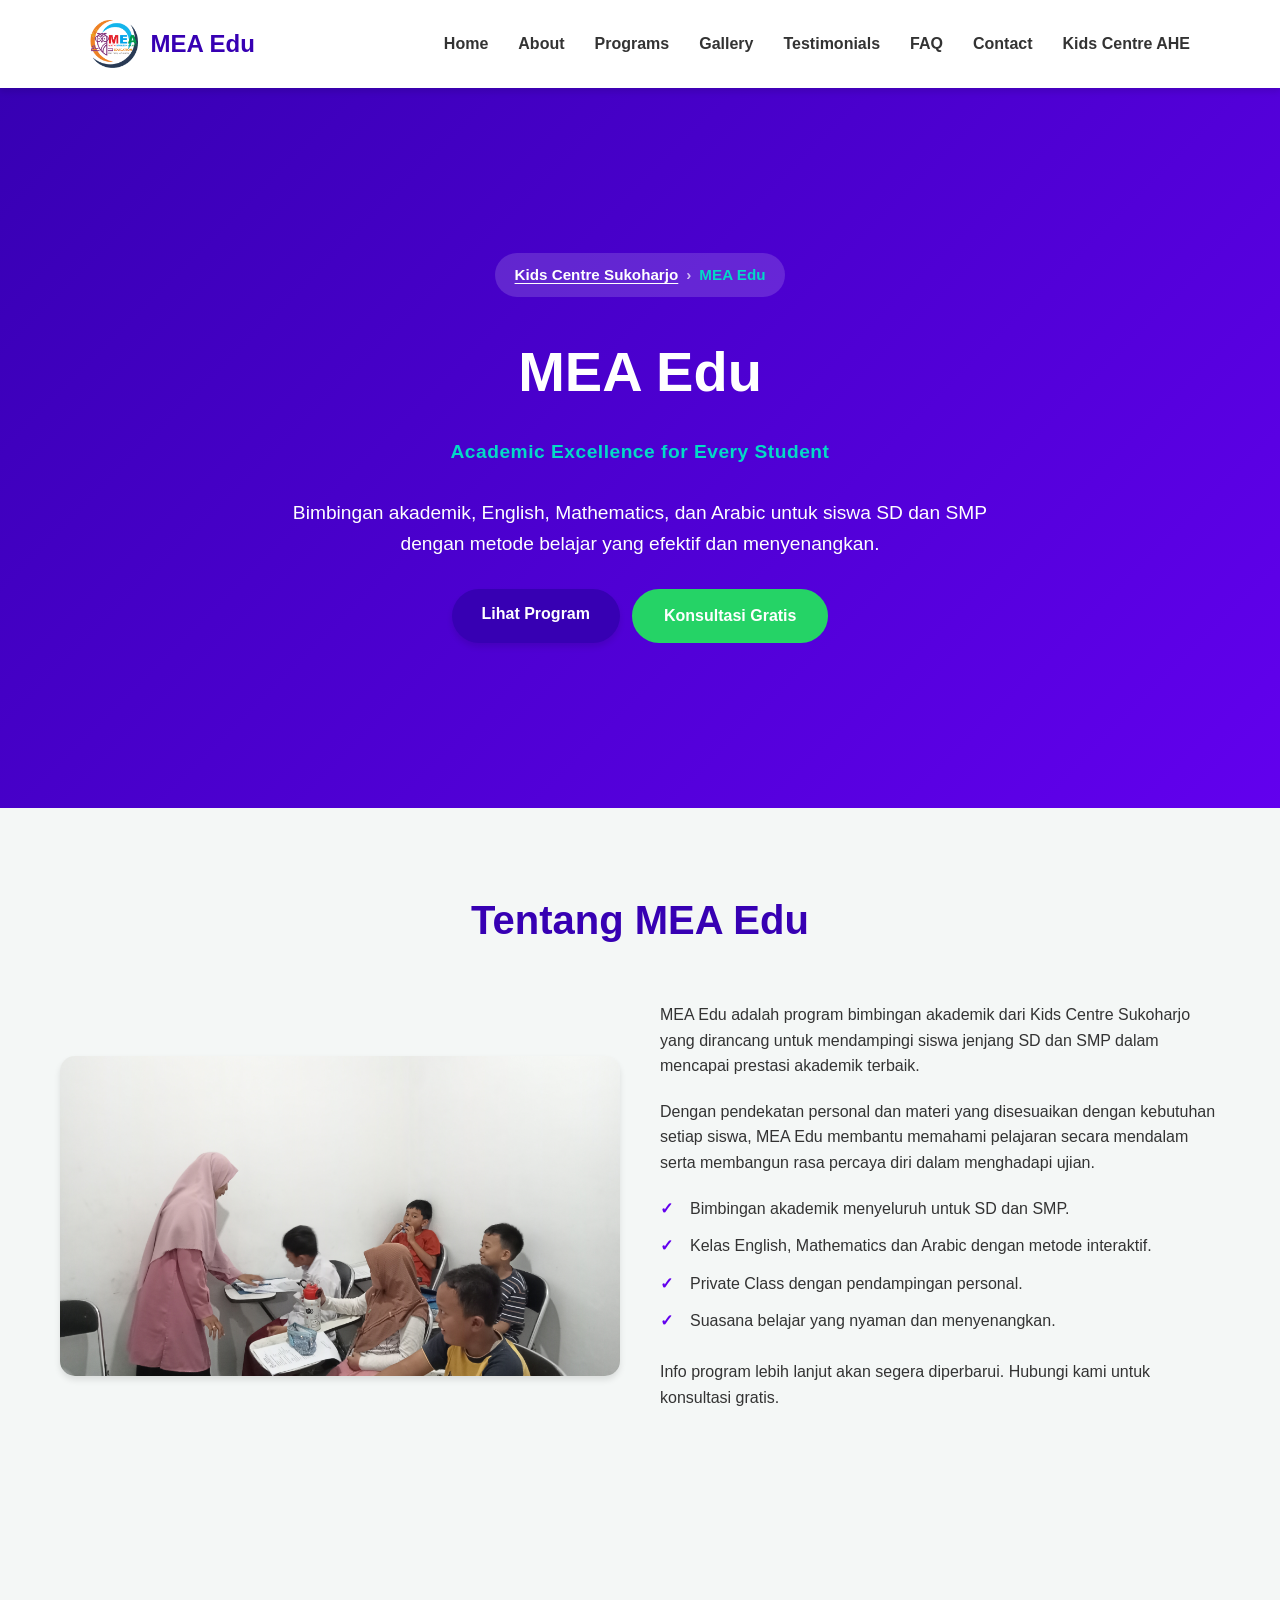
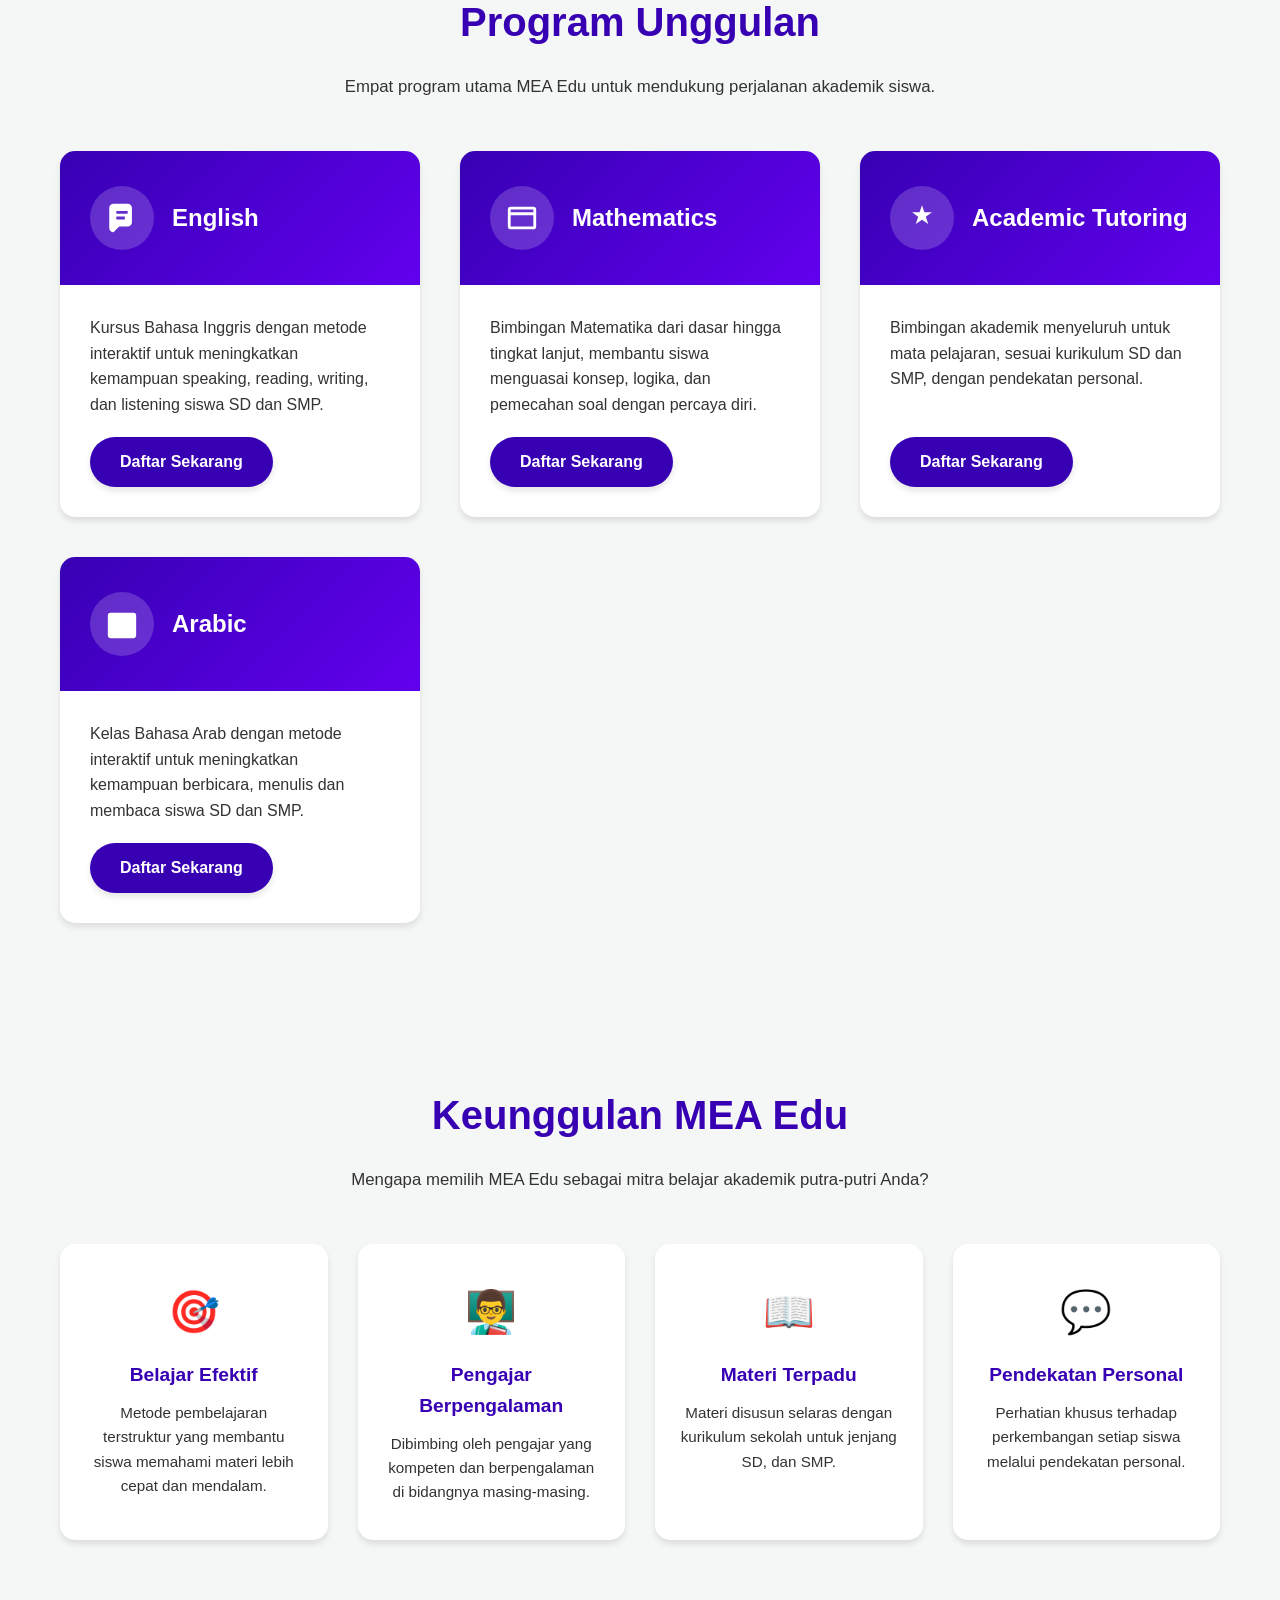
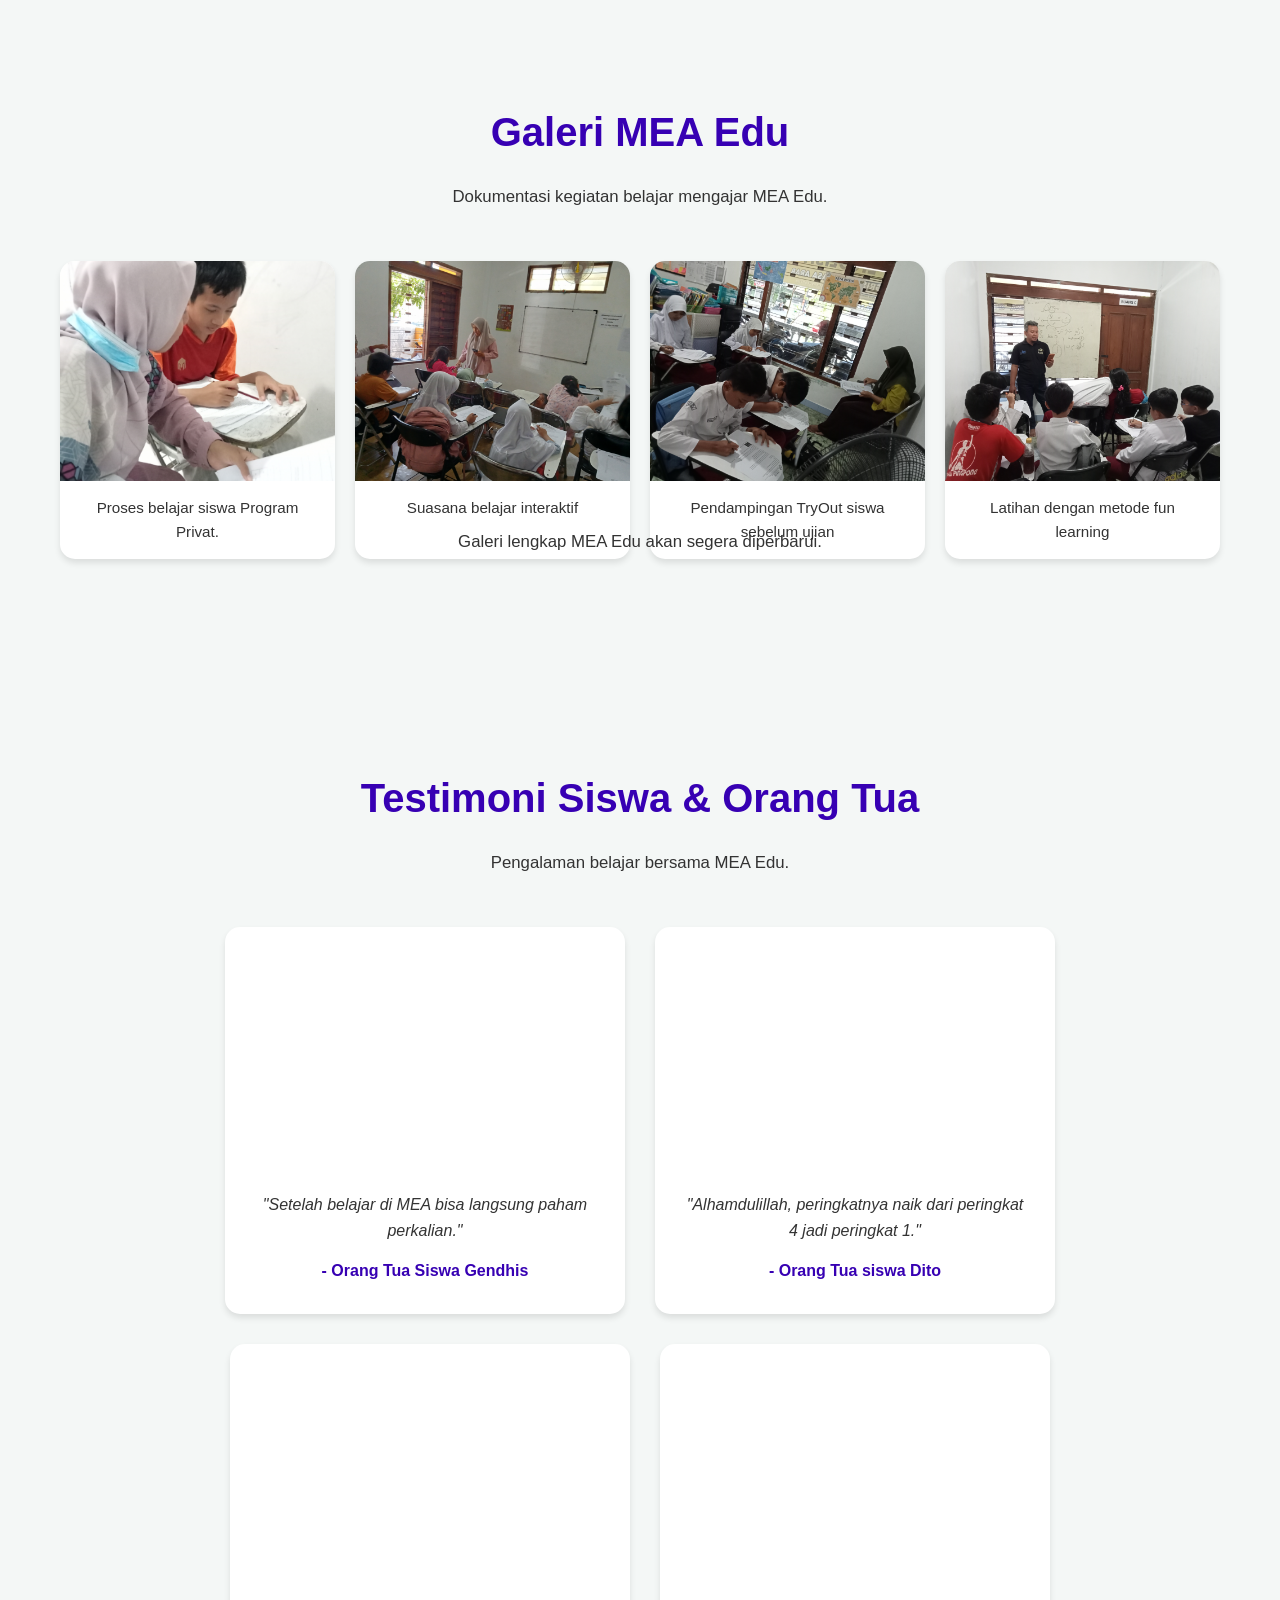
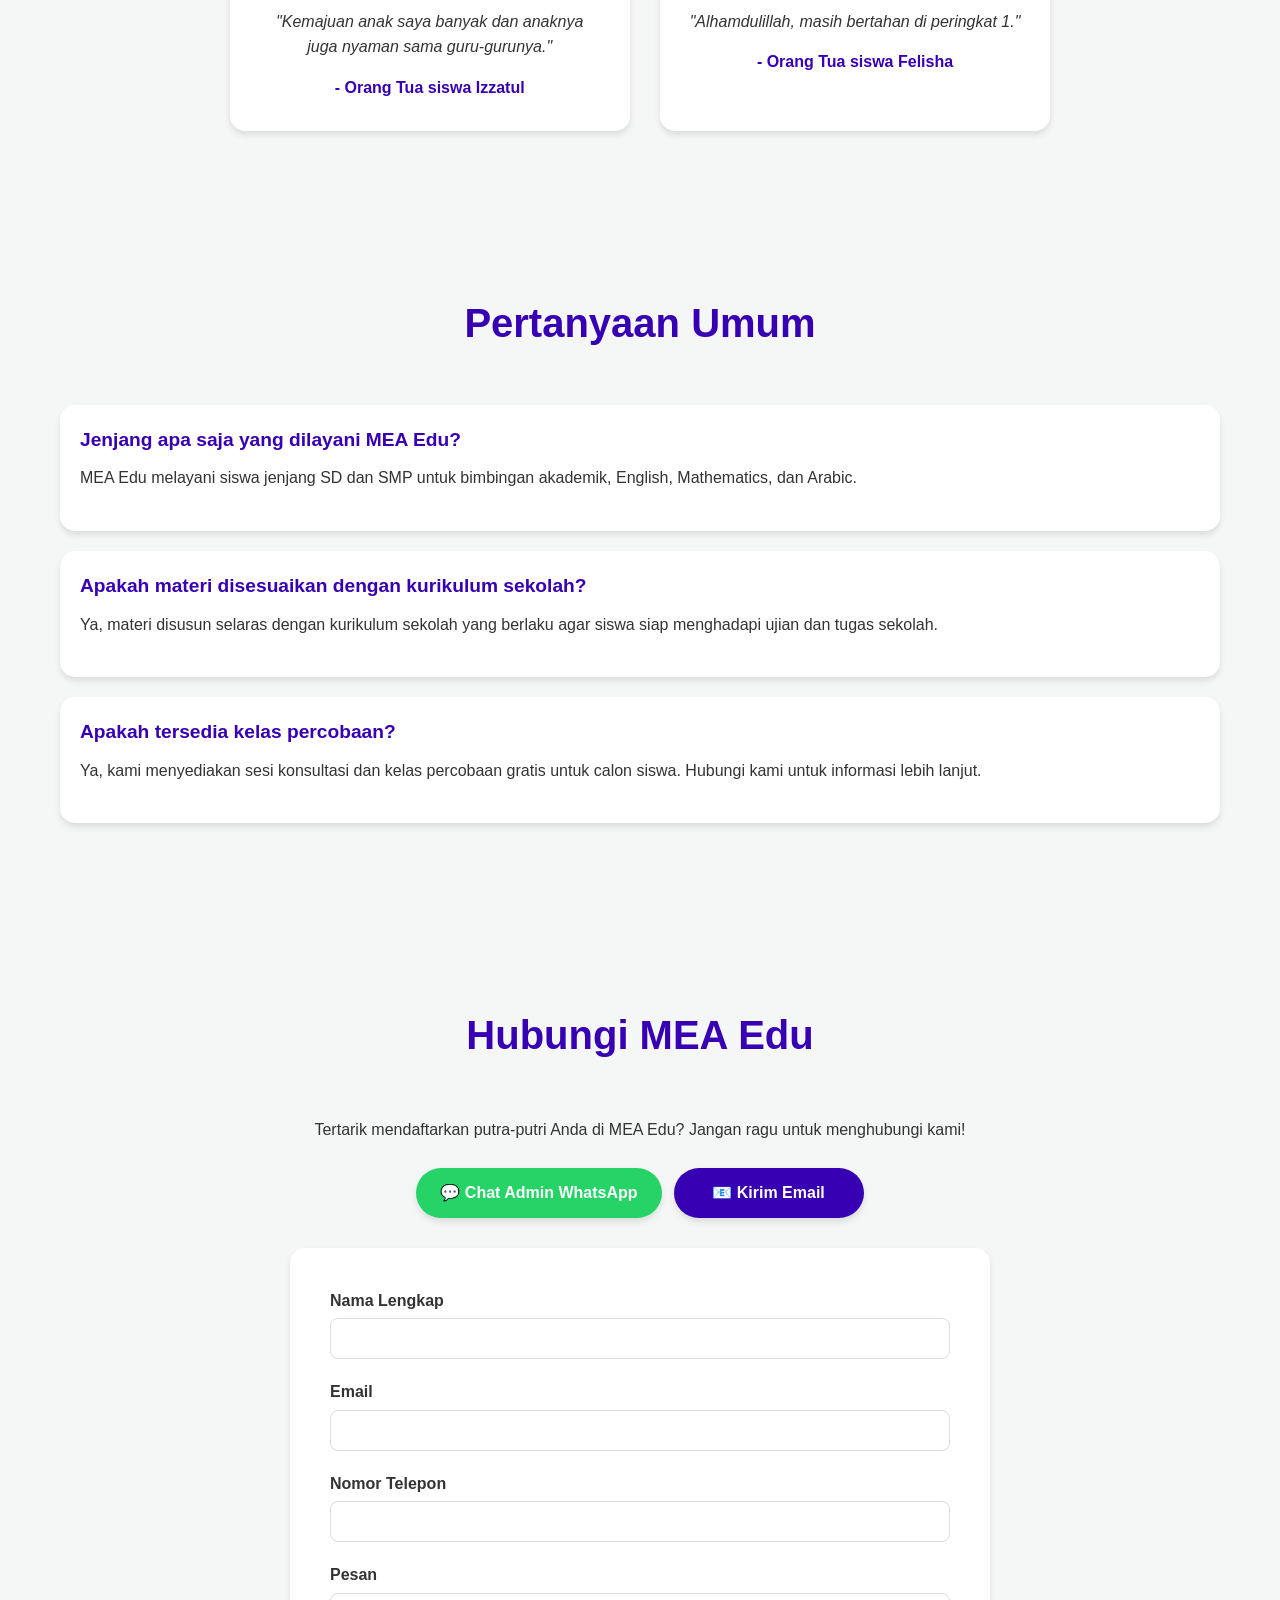
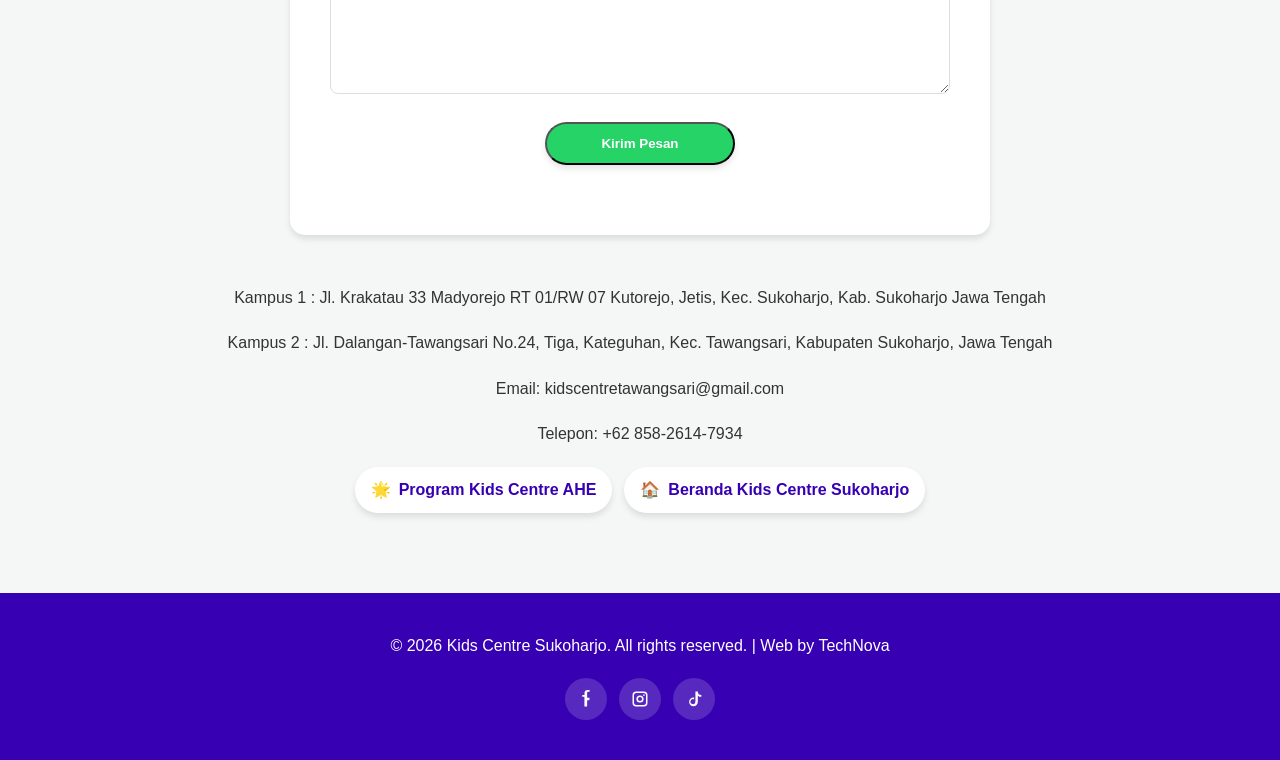
<file: mea-edu.html>
<!DOCTYPE html>
<html lang="id">
<head>
    <meta charset="UTF-8">
    <meta http-equiv="Content-Security-Policy" content="default-src 'self'; base-uri 'self'; form-action 'self'; object-src 'none'; script-src 'self'; style-src 'self' https://fonts.googleapis.com; img-src 'self' data: https:; font-src 'self' https://fonts.gstatic.com; connect-src 'self'; frame-ancestors 'none'; upgrade-insecure-requests; block-all-mixed-content">
    <meta http-equiv="Strict-Transport-Security" content="max-age=31536000; includeSubDomains; preload">
    <meta http-equiv="X-Content-Type-Options" content="nosniff">
    <meta name="referrer" content="strict-origin-when-cross-origin">
    <meta name="viewport" content="width=device-width, initial-scale=1.0">
    <meta name="theme-color" content="#3700b3">
    <title>MEA Edu - Bimbingan Akademik SD dan SMP | Kids Centre Sukoharjo</title>
    <meta name="description" content="MEA Edu menyediakan bimbingan akademik, English, Mathematics, dan Arabic untuk siswa SD dan SMP di Sukoharjo. Belajar efektif dengan metode yang menyenangkan.">
    <meta name="keywords" content="MEA Edu, bimbel Sukoharjo, bimbingan belajar SD SMP SMA, les privat Sukoharjo, bimbel matematika, bimbel bahasa inggris, academic tutoring, les privat SD, les privat SMP, les privat SMA">
    <meta name="author" content="Kids Centre Sukoharjo">
    <meta name="robots" content="index, follow">
    <meta property="og:title" content="MEA Edu - Bimbingan Akademik SD & SMP | Kids Centre Sukoharjo">
    <meta property="og:description" content="Academic tutoring, English, Mathematics dan Arabic untuk siswa SD  dan SMP Sukoharjo.">
    <meta property="og:type" content="website">
    <meta property="og:url" content="https://www.kidscentreahe.com/mea-edu.html">
    <meta property="og:image" content="https://www.kidscentreahe.com/assets/images/Gallery2.webp">
    <meta property="og:site_name" content="Kids Centre Sukoharjo">
    <meta property="og:locale" content="id_ID">
    <meta name="twitter:card" content="summary_large_image">
    <meta name="twitter:title" content="MEA Edu - Bimbingan Akademik SD & SMP">
    <meta name="twitter:description" content="Academic tutoring, English, Mathematics dan Arabic untuk siswa SD dan SMP.">
    <meta name="twitter:image" content="https://www.kidscentreahe.com/assets/images/Gallery2.webp">
    <link rel="canonical" href="https://www.kidscentreahe.com/mea-edu.html">
    <link rel="icon" href="logo/Logo2.webp" type="image/webp">
    <link rel="shortcut icon" href="logo/Logo2.webp" type="image/webp">
    <link rel="stylesheet" href="style.css">
    <link href="https://fonts.googleapis.com/css2?family=Poppins:wght@300;400;600;700&display=swap" rel="stylesheet">
    <script type="application/ld+json">
    {
      "@context": "https://schema.org",
      "@type": "EducationalOrganization",
      "name": "MEA Edu",
      "alternateName": "MEA Edu - Bimbingan Akademik SD & SMP",
      "url": "https://www.kidscentreahe.com/mea-edu.html",
      "description": "Academic tutoring, English, Mathematics dan Arabic untuk siswa SD dan SMP dengan metode belajar yang menyenangkan.",
      "telephone": "+62-858-2614-7934",
      "email": "kidscentretawangsari@gmail.com",
      "address": {
        "@type": "PostalAddress",
        "streetAddress": "Jl. Krakatau 33 Madyorejo, RT 01/RW 07, Kutorejo, Jetis, Kec. Sukoharjo",
        "addressLocality": "Sukoharjo",
        "addressRegion": "Jawa Tengah",
        "postalCode": "57561",
        "addressCountry": "ID"
      },
      "parentOrganization": {
        "@type": "EducationalOrganization",
        "name": "Kids Centre Sukoharjo",
        "url": "https://www.kidscentreahe.com/"
      },
      "areaServed": {
        "@type": "Place",
        "name": "Sukoharjo, Jawa Tengah"
      }
    }
    </script>
</head>
<body>
    <header>
        <nav>
            <a href="index.html" class="logo" aria-label="Kids Centre Sukoharjo - Beranda">
                <img src="logo/Logo2.webp" alt="Kids Centre Sukoharjo logo" class="logo-image" loading="lazy">
                <span>MEA Edu</span>
            </a>
            <ul>
                <li><a href="index.html">Home</a></li>
                <li><a href="#about">About</a></li>
                <li><a href="#programs">Programs</a></li>
                <li><a href="#gallery">Gallery</a></li>
                <li><a href="#testimonials">Testimonials</a></li>
                <li><a href="#faq">FAQ</a></li>
                <li><a href="#contact">Contact</a></li>
                <li><a href="kids-centre.html">Kids Centre AHE</a></li>
            </ul>
        </nav>
    </header>

    <main>
        <section id="home" class="hero">
            <nav class="breadcrumb" aria-label="Breadcrumb">
                <a href="index.html">Kids Centre Sukoharjo</a>
                <span class="separator" aria-hidden="true">›</span>
                <span class="current" aria-current="page">MEA Edu</span>
            </nav>
            <h1>MEA Edu</h1>
            <p class="hero-subtitle">Academic Excellence for Every Student</p>
            <p class="hero-desc">Bimbingan akademik, English, Mathematics, dan Arabic untuk siswa SD dan SMP dengan metode belajar yang efektif dan menyenangkan.</p>
            <div class="hero-actions">
                <a href="#programs" class="btn-primary">Lihat Program</a>
                <a href="#contact" class="btn-secondary btn-chat">Konsultasi Gratis</a>
            </div>
        </section>

        <section id="about" class="container">
            <h2>Tentang MEA Edu</h2>
            <div class="about-grid">
                <img src="assets/images/Gallery12.webp" alt="Seorang guru perempuan berjilbab pink berdiri di samping sekelompok siswa sekolah dasar yang duduk di meja belajar di kelas yang terang dan sederhana, sambil membimbing dan mengawasi mereka saat belajar bersama. Dinding putih, kursi plastik, dan papan tulis terlihat di ruang kelas, dengan suasana fokus, suportif, dan penuh semangat belajar. Tidak ada teks yang terbaca dengan jelas pada gambar." loading="lazy">
                <div>
                    <p>MEA Edu adalah program bimbingan akademik dari Kids Centre Sukoharjo yang dirancang untuk mendampingi siswa jenjang SD dan SMP dalam mencapai prestasi akademik terbaik.</p>
                    <p>Dengan pendekatan personal dan materi yang disesuaikan dengan kebutuhan setiap siswa, MEA Edu membantu memahami pelajaran secara mendalam serta membangun rasa percaya diri dalam menghadapi ujian.</p>
                    <ul class="feature-list">
                        <li>Bimbingan akademik menyeluruh untuk SD dan SMP.</li>
                        <li>Kelas English, Mathematics dan Arabic dengan metode interaktif.</li>
                        <li>Private Class dengan pendampingan personal.</li>
                        <li>Suasana belajar yang nyaman dan menyenangkan.</li>
                    </ul>
                    <p>Info program lebih lanjut akan segera diperbarui. Hubungi kami untuk konsultasi gratis.</p>
                </div>
            </div>
        </section>

        <section id="programs" class="container">
            <h2>Program Unggulan</h2>
            <p class="section-subtitle">Empat program utama MEA Edu untuk mendukung perjalanan akademik siswa.</p>
            <div class="program-grid">
                <article class="program-card">
                    <div class="program-header">
                        <span class="program-icon" aria-hidden="true">
                            <svg viewBox="0 0 24 24"><path d="M6 22l4-4h6a3 3 0 0 0 3-3V5a3 3 0 0 0-3-3H6a3 3 0 0 0-3 3v14a3 3 0 0 0 3 3zM8 7h8v2H8zm0 4h6v2H8z"/></svg>
                        </span>
                        <h3 class="program-title">English</h3>
                    </div>
                    <div class="program-body">
                        <p>Kursus Bahasa Inggris dengan metode interaktif untuk meningkatkan kemampuan speaking, reading, writing, dan listening siswa SD dan SMP.</p>
                        <a href="#contact" class="btn-primary">Daftar Sekarang</a>
                    </div>
                </article>
                <article class="program-card">
                    <div class="program-header">
                        <span class="program-icon" aria-hidden="true">
                            <svg viewBox="0 0 24 24"><path d="M4 4h16a2 2 0 0 1 2 2v12a2 2 0 0 1-2 2H4a2 2 0 0 1-2-2V6a2 2 0 0 1 2-2zm0 2v2h16V6zm0 4v8h16v-8z"/></svg>
                        </span>
                        <h3 class="program-title">Mathematics</h3>
                    </div>
                    <div class="program-body">
                        <p>Bimbingan Matematika dari dasar hingga tingkat lanjut, membantu siswa menguasai konsep, logika, dan pemecahan soal dengan percaya diri.</p>
                        <a href="#contact" class="btn-primary">Daftar Sekarang</a>
                    </div>
                </article>
                <article class="program-card">
                    <div class="program-header">
                        <span class="program-icon" aria-hidden="true">
                            <svg viewBox="0 0 24 24"><path d="M12 3l1.7 5h5.3l-4.3 3.1 1.7 5.2L12 13.2 7.6 16.3l1.7-5.2L5 8h5.3z"/></svg>
                        </span>
                        <h3 class="program-title">Academic Tutoring</h3>
                    </div>
                    <div class="program-body">
                        <p>Bimbingan akademik menyeluruh untuk mata pelajaran, sesuai kurikulum SD dan SMP, dengan pendekatan personal.</p>
                        <a href="#contact" class="btn-primary">Daftar Sekarang</a>
                    </div>
                </article>
                <article class="program-card">
                    <div class="program-header">
                        <span class="program-icon" aria-hidden="true">
                            <svg viewBox="0 0 24 24"><path d="M16 11a1 1 0 0 1 1 1v2a1 1 0 0 1-1 1h-2a1 1 0 0 1-1-1v-2a1 1 0 0 1 1-1zm-6 0a1 1 0 0 1 1 1v2a1 1 0 0 1-1 1H8a1 1 0 0 1-1-1v-2a1 1 0 0 1 1-1zm10-7a2 2 0 0 1 2 2v14a2 2 0 0 1-2 2H4a2 2 0 0 1-2-2V6a2 2 0 0 1 2-2h12z"/></svg>
                        </span>
                        <h3 class="program-title">Arabic</h3>
                    </div>
                    <div class="program-body">
                        <p>Kelas Bahasa Arab dengan metode interaktif untuk meningkatkan kemampuan berbicara, menulis dan membaca siswa SD dan SMP.</p>
                        <a href="#contact" class="btn-primary">Daftar Sekarang</a>
                    </div>
                </article>
            </div>
        </section>

        <section id="advantages" class="container">
            <h2>Keunggulan MEA Edu</h2>
            <p class="section-subtitle">Mengapa memilih MEA Edu sebagai mitra belajar akademik putra-putri Anda?</p>
            <div class="why-us-grid">
                <div class="why-us-item">
                    <span class="why-icon" aria-hidden="true">🎯</span>
                    <h3>Belajar Efektif</h3>
                    <p>Metode pembelajaran terstruktur yang membantu siswa memahami materi lebih cepat dan mendalam.</p>
                </div>
                <div class="why-us-item">
                    <span class="why-icon" aria-hidden="true">👨‍🏫</span>
                    <h3>Pengajar Berpengalaman</h3>
                    <p>Dibimbing oleh pengajar yang kompeten dan berpengalaman di bidangnya masing-masing.</p>
                </div>
                <div class="why-us-item">
                    <span class="why-icon" aria-hidden="true">📖</span>
                    <h3>Materi Terpadu</h3>
                    <p>Materi disusun selaras dengan kurikulum sekolah untuk jenjang SD, dan SMP.</p>
                </div>
                <div class="why-us-item">
                    <span class="why-icon" aria-hidden="true">💬</span>
                    <h3>Pendekatan Personal</h3>
                    <p>Perhatian khusus terhadap perkembangan setiap siswa melalui pendekatan personal.</p>
                </div>
            </div>
        </section>

        <section id="gallery" class="container">
            <h2>Galeri MEA Edu</h2>
            <p class="section-subtitle">Dokumentasi kegiatan belajar mengajar MEA Edu.</p>
            <div class="gallery-grid">
                <figure class="gallery-item">
                    <img src="assets/images/Gallery14.webp" alt="Proses belajar privat di ruang khusus MEA Edu" loading="lazy">
                    <figcaption>Proses belajar siswa Program Privat.</figcaption>
                </figure>
                <figure class="gallery-item">
                    <img src="assets/images/Gallery11.webp" alt="Suasana belajar interaktif di Kids Centre Sukoharjo" loading="lazy">
                    <figcaption>Suasana belajar interaktif</figcaption>
                </figure>
                <figure class="gallery-item">
                    <img src="assets/images/Gallery15.webp" alt="Pendampingan TryOut siswa sebelum ujian" loading="lazy">
                    <figcaption>Pendampingan TryOut siswa sebelum ujian</figcaption>
                </figure>
                <figure class="gallery-item">
                    <img src="assets/images/Gallery16.webp" alt="Latihan akademik dengan metode fun learning" loading="lazy">
                    <figcaption>Latihan dengan metode fun learning</figcaption>
                </figure>
            </div>
            <p class="section-subtitle">
                Galeri lengkap MEA Edu akan segera diperbarui.</p>
        </section>

        <section id="testimonials" class="container">
            <h2>Testimoni Siswa & Orang Tua</h2>
            <p class="section-subtitle">Pengalaman belajar bersama MEA Edu.</p>
            <div class="testimonial-slider">
                <div class="testimonial-card">
                    <img src="assets/images/Testi3.webp" alt="Bukti testimoni orang tua murid" loading="lazy" class="testimonial-image">
                    <p>"Setelah belajar di MEA bisa langsung paham perkalian."</p>
                    <h4>- Orang Tua Siswa Gendhis</h4>
                </div>
                <div class="testimonial-card">
                    <img src="assets/images/Testi4.webp" alt="Bukti testimoni orang tua murid" loading="lazy" class="testimonial-image">
                    <p>"Alhamdulillah, peringkatnya naik dari peringkat 4 jadi peringkat 1."</p>
                    <h4>- Orang Tua siswa Dito</h4>
                </div>
            <div class="testimonial-card">
                    <img src="assets/images/Testi5.webp" alt="Bukti testimoni orang tua murid" loading="lazy" class="testimonial-image">
                    <p>"Kemajuan anak saya banyak dan anaknya juga nyaman sama guru-gurunya."</p>
                    <h4>- Orang Tua siswa Izzatul</h4>
                </div>
                <div class="testimonial-card">
                    <img src="assets/images/Testi6.webp" alt="Bukti testimoni orang tua murid" loading="lazy" class="testimonial-image">
                    <p>"Alhamdulillah, masih bertahan di peringkat 1."</p>
                    <h4>- Orang Tua siswa Felisha</h4>
                </div>
            </div>
        </section>

        <section id="faq" class="container">
            <h2>Pertanyaan Umum</h2>
            <div class="faq-item">
                <h3>Jenjang apa saja yang dilayani MEA Edu?</h3>
                <p>MEA Edu melayani siswa jenjang SD dan SMP untuk bimbingan akademik, English, Mathematics, dan Arabic.</p>
            </div>
            <div class="faq-item">
                <h3>Apakah materi disesuaikan dengan kurikulum sekolah?</h3>
                <p>Ya, materi disusun selaras dengan kurikulum sekolah yang berlaku agar siswa siap menghadapi ujian dan tugas sekolah.</p>
            </div>
            <div class="faq-item">
                <h3>Apakah tersedia kelas percobaan?</h3>
                <p>Ya, kami menyediakan sesi konsultasi dan kelas percobaan gratis untuk calon siswa. Hubungi kami untuk informasi lebih lanjut.</p>
            </div>
        </section>

        <section id="contact" class="container">
            <h2>Hubungi MEA Edu</h2>
            <p class="contact-intro">Tertarik mendaftarkan putra-putri Anda di MEA Edu? Jangan ragu untuk menghubungi kami!</p>
            <div class="contact-actions">
                <a href="#" class="wa-button" id="whatsapp-link" target="_blank" rel="noopener noreferrer">💬 Chat Admin WhatsApp</a>
                <a href="mailto:kidscentretawangsari@gmail.com" class="wa-button secondary-action" target="_blank" rel="noopener noreferrer">📧 Kirim Email</a>
            </div>
            <form id="contact-form" class="contact-form" action="https://formspree.io/f/meeygwov" method="POST" accept-charset="UTF-8">
                <input type="hidden" name="_subject" value="Pesan Baru dari Website MEA Edu">
                <input type="hidden" name="_captcha" value="false">
                <input type="hidden" name="_next" value="https://www.kidscentreahe.com/mea-edu.html?sent=1">
                <div class="form-group">
                    <label for="name">Nama Lengkap</label>
                    <input type="text" id="name" name="name" required aria-required="true" autocomplete="name">
                </div>
                <div class="form-group">
                    <label for="email">Email</label>
                    <input type="email" id="email" name="email" required aria-required="true" autocomplete="email">
                </div>
                <div class="form-group">
                    <label for="phone">Nomor Telepon</label>
                    <input type="tel" id="phone" name="phone" required aria-required="true" autocomplete="tel">
                </div>
                <div class="form-group">
                    <label for="message">Pesan</label>
                    <textarea id="message" name="message" rows="5"></textarea>
                </div>
                <div class="contact-actions">
                    <button type="submit" class="wa-button">Kirim Pesan</button>
                </div>
            </form>
            <div class="contact-info">
                <p>Kampus 1 : Jl. Krakatau 33 Madyorejo RT 01/RW 07 Kutorejo, Jetis, Kec. Sukoharjo, Kab. Sukoharjo Jawa Tengah</p>
                <p>Kampus 2 : Jl. Dalangan-Tawangsari No.24, Tiga, Kateguhan, Kec. Tawangsari, Kabupaten Sukoharjo, Jawa Tengah</p>
                <p>Email: kidscentretawangsari@gmail.com</p>
                <p>Telepon: +62 858-2614-7934</p>
            </div>
            <div class="profile-links">
                <a href="kids-centre.html" class="profile-link">
                    <span>🌟</span>
                    <span>Program Kids Centre AHE</span>
                </a>
                <a href="index.html" class="profile-link">
                    <span>🏠</span>
                    <span>Beranda Kids Centre Sukoharjo</span>
                </a>
            </div>
        </section>
    </main>

    <footer>
        <div class="container">
            <p>&copy; 2026 Kids Centre Sukoharjo. All rights reserved. | Web by TechNova</p>
            <div class="social-links">
                <a href="https://www.facebook.com/profile.php?id=61591938894811" aria-label="Facebook" class="social-link" target="_blank" rel="noopener noreferrer">
                    <svg viewBox="0 0 24 24" aria-hidden="true"><path d="M13.5 22v-8.5h2.9l.4-3.2h-3.3V3.8c0-.9.3-1.6 1.6-1.6h1.7V.1C16.8.1 15.7 0 14.2 0c-2.5 0-4.2 1.5-4.2 4.3v2.4H7V8.9h2.9V22h3.6z"/></svg>
                </a>
                <a href="https://www.instagram.com/lescalistungahesukoharjo?utm_source=ig_web_button_share_sheet&igsh=ZDNlZDc0MzIxNw==" aria-label="Instagram" class="social-link" target="_blank" rel="noopener noreferrer">
                    <svg viewBox="0 0 24 24" aria-hidden="true"><path d="M7 2h10a5 5 0 0 1 5 5v10a5 5 0 0 1-5 5H7a5 5 0 0 1-5-5V7a5 5 0 0 1 5-5zm0 2a3 3 0 0 0-3 3v10a3 3 0 0 0 3 3h10a3 3 0 0 0 3-3V7a3 3 0 0 0-3-3H7zm5 3.2A4.8 4.8 0 1 1 7.2 12 4.8 4.8 0 0 1 12 7.2zm0 2A2.8 2.8 0 1 0 14.8 12 2.8 2.8 0 0 0 12 9.2zm5.2-3.4a1.1 1.1 0 1 1-1.1 1.1 1.1 1.1 0 0 1 1.1-1.1z"/></svg>
                </a>
                <a href="https://www.tiktok.com/@bimbelkidsdanmea?is_from_webapp=1&sender_device=pc" aria-label="TikTok" class="social-link" target="_blank" rel="noopener noreferrer">
                    <svg viewBox="0 0 24 24" aria-hidden="true"><path d="M14.7 2h2.4a4.7 4.7 0 0 0 4.7 4.7v2.4a7.1 7.1 0 0 1-4.7-1.6v8.3a5.8 5.8 0 1 1-5.8-5.8c.3 0 .6 0 .9.1v2.6a3.3 3.3 0 1 0 1.7 3.1V2z"/></svg>
                </a>
            </div>
        </div>
    </footer>

    <script src="script.js"></script>
</body>
</html>
</file>
<file: style.css>
/* Global Variables */
:root {
    --primary-color: #3700b3;
    --secondary-color: #6200ee;
    --accent-color: #03dac6;
    --text-color: #333;
    --light-text: #fff;
    --bg-color: #f4f7f6;
    --white: #ffffff;
    --shadow: 0 4px 6px rgba(0, 0, 0, 0.1);
    --transition: all 0.3s ease-in-out;
    --border-radius: 15px;
}

/* Base Styles */
* {
    margin: 0;
    padding: 0;
    box-sizing: border-box;
}

body {
    font-family: 'Poppins', sans-serif;
    color: var(--text-color);
    background-color: var(--bg-color);
    line-height: 1.6;
    overflow-x: hidden;
}

.container {
    max-width: 1200px;
    margin: 0 auto;
    padding: 80px 20px;
    scroll-margin-top: 100px;
}

h1, h2, h3 {
    font-weight: 700;
    margin-bottom: 20px;
}

h2 {
    font-size: 2.5rem;
    text-align: center;
    color: var(--primary-color);
    margin-bottom: 50px;
}

p {
    margin-bottom: 20px;
}

a {
    text-decoration: none;
    color: inherit;
    transition: var(--transition);
}

a:focus,
a:focus-visible,
button:focus,
button:focus-visible,
input:focus,
input:focus-visible,
textarea:focus,
textarea:focus-visible,
select:focus,
select:focus-visible {
    outline: 3px solid var(--accent-color);
    outline-offset: 3px;
    box-shadow: 0 0 0 4px rgba(3, 218, 198, 0.25);
}

a:focus-visible,
button:focus-visible,
input:focus-visible,
textarea:focus-visible,
select:focus-visible {
    outline: 3px solid var(--accent-color);
    outline-offset: 3px;
}

ul {
    list-style: none;
}

img {
    max-width: 100%;
    height: auto;
    display: block;
}

.btn-primary {
    display: inline-block;
    padding: 12px 30px;
    background-color: var(--primary-color);
    color: var(--light-text);
    border-radius: 30px;
    font-weight: 600;
    box-shadow: var(--shadow);
}

.btn-primary:hover {
    background-color: var(--secondary-color);
    transform: translateY(-3px);
    box-shadow: 0 6px 12px rgba(0, 0, 0, 0.2);
}

.btn-secondary {
    display: inline-block;
    padding: 12px 30px;
    background-color: transparent;
    color: var(--light-text);
    border: 2px solid var(--light-text);
    border-radius: 30px;
    font-weight: 600;
    margin: 0;
}

.btn-secondary:hover {
    background-color: rgba(255, 255, 255, 0.15);
    transform: translateY(-3px);
}

.btn-chat {
    background-color: #25D366;
    border-color: #25D366;
    color: var(--light-text);
}

.btn-chat:hover {
    background-color: #1ebe5b;
}

.hero-actions {
    display: flex;
    justify-content: center;
    gap: 12px;
    flex-wrap: wrap;
}

/* Header & Navigation */
header {
    background-color: var(--white);
    box-shadow: var(--shadow);
    position: sticky;
    top: 0;
    z-index: 1000;
}

nav {
    display: flex;
    justify-content: space-between;
    align-items: center;
    padding: 20px 50px;
    max-width: 1200px;
    margin: 0 auto;
}

.logo {
    display: flex;
    align-items: center;
    gap: 12px;
    font-size: 1.5rem;
    font-weight: 700;
    color: var(--primary-color);
}

.logo-image {
    height: 48px;
    width: auto;
    max-width: 180px;
    object-fit: contain;
    display: block;
    border-radius: 0;
    flex-shrink: 0;
}

nav ul {
    display: flex;
}

nav ul li {
    margin-left: 30px;
}

nav ul li a {
    font-weight: 600;
    color: var(--text-color);
}

nav ul li a:hover {
    color: var(--primary-color);
}

/* Hero Section */
.hero {
    min-height: 80vh;
    height: auto;
    display: flex;
    flex-direction: column;
    justify-content: center;
    align-items: center;
    text-align: center;
    background: linear-gradient(135deg, var(--primary-color), var(--secondary-color));
    color: var(--light-text);
    padding: 80px 20px;
}

.hero h1 {
    font-size: 3.5rem;
    margin-bottom: 20px;
}

.hero p {
    font-size: 1.2rem;
    max-width: 700px;
    margin-bottom: 30px;
}

/* Services Section */
.service-grid {
    display: grid;
    grid-template-columns: repeat(auto-fit, minmax(250px, 1fr));
    gap: 30px;
}

.service-card {
    background-color: var(--white);
    padding: 40px 30px;
    border-radius: var(--border-radius);
    box-shadow: var(--shadow);
    text-align: center;
    transition: var(--transition);
}

.service-card:hover {
    transform: translateY(-10px);
    box-shadow: 0 10px 20px rgba(0, 0, 0, 0.15);
}

.service-card h3 {
    color: var(--primary-color);
    margin-bottom: 15px;
}

/* Gallery Section */
.gallery-grid {
    display: grid;
    grid-template-columns: repeat(auto-fit, minmax(250px, 1fr));
    gap: 20px;
}

.gallery-item {
    background-color: var(--white);
    border-radius: var(--border-radius);
    overflow: hidden;
    box-shadow: var(--shadow);
}

.gallery-item img {
    width: 100%;
    height: 220px;
    object-fit: cover;
    object-position: center;
    border-radius: 0;
    transition: var(--transition);
}

.gallery-item img:hover {
    transform: scale(1.05);
}

.gallery-item figcaption {
    padding: 15px 20px;
    text-align: center;
    color: var(--text-color);
    font-size: 0.95rem;
}

/* Testimonials Section */
.testimonial-slider {
    display: flex;
    flex-wrap: wrap;
    justify-content: center;
    gap: 30px;
}

.testimonial-card {
    background-color: var(--white);
    padding: 30px;
    border-radius: var(--border-radius);
    box-shadow: var(--shadow);
    max-width: 400px;
    text-align: center;
}

.testimonial-image {
    width: 100%;
    height: 220px;
    object-fit: cover;
    border-radius: 12px;
    margin-bottom: 15px;
}

.testimonial-card p {
    font-style: italic;
    margin-bottom: 15px;
}

.testimonial-card h4 {
    color: var(--primary-color);
}

/* FAQ Section */
.faq-item {
    background-color: var(--white);
    padding: 20px;
    border-radius: var(--border-radius);
    box-shadow: var(--shadow);
    margin-bottom: 20px;
}

.faq-item h3 {
    color: var(--primary-color);
    margin-bottom: 10px;
    font-size: 1.2rem;
}

/* Contact Section */
.contact-form {
    max-width: 700px;
    margin: 0 auto 50px;
    background-color: var(--white);
    padding: 40px;
    border-radius: var(--border-radius);
    box-shadow: var(--shadow);
}

.form-group {
    margin-bottom: 20px;
}

.form-group label {
    display: block;
    margin-bottom: 5px;
    font-weight: 600;
}

.form-group input, .form-group textarea {
    width: 100%;
    padding: 12px;
    border: 1px solid #ddd;
    border-radius: 8px;
    font-family: inherit;
    transition: border-color 0.2s ease, box-shadow 0.2s ease;
}

.form-group input:focus,
.form-group textarea:focus {
    border-color: var(--accent-color);
    box-shadow: 0 0 0 3px rgba(3, 218, 198, 0.2);
}

.contact-info {
    text-align: center;
}

.contact-intro {
    text-align: center;
    max-width: 700px;
    margin: 0 auto 25px;
}

.contact-actions {
    display: flex;
    justify-content: center;
    align-items: center;
    gap: 12px;
    flex-wrap: wrap;
    margin-bottom: 30px;
}

.wa-button {
    display: inline-flex;
    align-items: center;
    justify-content: center;
    padding: 12px 24px;
    min-width: 190px;
    background-color: #25D366;
    color: #fff;
    border-radius: 999px;
    font-weight: 600;
    box-shadow: var(--shadow);
}

.wa-button:hover {
    background-color: #1ebe5b;
    transform: translateY(-2px);
}

.secondary-action {
    background-color: var(--primary-color);
}

.secondary-action:hover {
    background-color: var(--secondary-color);
}

.profile-links {
    display: flex;
    justify-content: center;
    gap: 12px;
    flex-wrap: wrap;
    margin-top: 20px;
}

.profile-link {
    display: inline-flex;
    align-items: center;
    gap: 8px;
    padding: 10px 16px;
    border-radius: 999px;
    background-color: var(--white);
    color: var(--primary-color);
    box-shadow: var(--shadow);
    font-weight: 600;
}

.profile-link:hover {
    color: var(--secondary-color);
    transform: translateY(-2px);
}

/* Footer */
footer {
    background-color: var(--primary-color);
    color: var(--light-text);
    padding: 40px 20px;
    text-align: center;
}

footer .container {
    max-width: 900px;
    padding: 0 20px;
    margin: 0 auto;
}

footer p {
    max-width: 700px;
    margin: 0 auto 12px;
}

footer .social-links {
    margin-top: 20px;
    display: flex;
    justify-content: center;
    gap: 12px;
    flex-wrap: wrap;
}

footer .social-links a {
    display: inline-flex;
    align-items: center;
    justify-content: center;
    margin: 0;
    width: 42px;
    height: 42px;
    border-radius: 50%;
    background-color: rgba(255,255,255,0.16);
    color: var(--light-text);
}

footer .social-links a:hover {
    background-color: rgba(255,255,255,0.25);
    transform: translateY(-2px);
}

footer .social-links svg {
    width: 18px;
    height: 18px;
    fill: currentColor;
}

/* Responsive Design */
@media (max-width: 768px) {
    nav {
        flex-direction: column;
        padding: 20px;
    }

    nav ul {
        margin-top: 20px;
    }

    nav ul li {
        margin: 0 10px;
    }

    .hero h1 {
        font-size: 2.5rem;
    }

    h2 {
        font-size: 2rem;
    }
}

@media (max-width: 480px) {
    nav ul {
        flex-wrap: wrap;
        justify-content: center;
    }

    nav ul li {
        margin: 5px 10px;
    }

    .hero h1 {
        font-size: 2rem;
    }
}

/* ==================================================
   Multi-Program Extension
   Kids Centre Sukoharjo / Kids Centre AHE / MEA Edu
   Reuses existing design tokens & components.
   ================================================== */

/* Breadcrumb (page context label) */
.breadcrumb {
    display: inline-flex;
    align-items: center;
    flex-wrap: wrap;
    gap: 8px;
    justify-content: center;
    padding: 10px 20px;
    margin-bottom: 30px;
    background-color: rgba(255, 255, 255, 0.15);
    border-radius: 999px;
    font-size: 0.95rem;
    font-weight: 600;
    color: var(--light-text);
}

.breadcrumb a {
    color: var(--light-text);
    text-decoration: underline;
    text-underline-offset: 3px;
}

.breadcrumb a:hover {
    color: var(--accent-color);
}

.breadcrumb .separator {
    opacity: 0.7;
}

.breadcrumb .current {
    color: var(--accent-color);
}

/* Hero subtitle & description */
.hero-subtitle {
    font-size: 1.4rem;
    font-weight: 700;
    letter-spacing: 0.5px;
    color: var(--accent-color);
    margin-bottom: 15px;
}

.hero-desc {
    font-size: 1.1rem;
    max-width: 750px;
    margin: 0 auto 35px;
}

/* Section subtitle */
.section-subtitle {
    text-align: center;
    max-width: 750px;
    margin: -30px auto 50px;
    color: var(--text-color);
    font-size: 1.05rem;
}

/* Large program cards (homepage / landing) */
.program-grid {
    display: grid;
    grid-template-columns: repeat(auto-fit, minmax(320px, 1fr));
    gap: 40px;
    align-items: stretch;
}

.program-card {
    background-color: var(--white);
    border-radius: var(--border-radius);
    box-shadow: var(--shadow);
    overflow: hidden;
    display: flex;
    flex-direction: column;
    transition: var(--transition);
}

.program-card:hover {
    transform: translateY(-10px);
    box-shadow: 0 10px 25px rgba(0, 0, 0, 0.18);
}

.program-header {
    background: linear-gradient(135deg, var(--primary-color), var(--secondary-color));
    color: var(--light-text);
    padding: 35px 30px;
    display: flex;
    align-items: center;
    gap: 18px;
}

.program-icon {
    width: 64px;
    height: 64px;
    flex-shrink: 0;
    border-radius: 50%;
    background-color: rgba(255, 255, 255, 0.18);
    display: inline-flex;
    align-items: center;
    justify-content: center;
}

.program-icon svg {
    width: 34px;
    height: 34px;
    fill: var(--light-text);
}

.program-title {
    font-size: 1.5rem;
    margin: 0;
}

.program-body {
    padding: 30px;
    display: flex;
    flex-direction: column;
    flex: 1;
    gap: 20px;
}

.program-body p {
    flex: 1;
    margin: 0;
}

.program-body .btn-primary {
    align-self: flex-start;
}

/* Why Choose Us / Advantages grid */
.why-us-grid {
    display: grid;
    grid-template-columns: repeat(auto-fit, minmax(250px, 1fr));
    gap: 30px;
}

.why-us-item {
    background-color: var(--white);
    padding: 35px 25px;
    border-radius: var(--border-radius);
    box-shadow: var(--shadow);
    text-align: center;
    transition: var(--transition);
}

.why-us-item:hover {
    transform: translateY(-8px);
    box-shadow: 0 10px 20px rgba(0, 0, 0, 0.15);
}

.why-us-item .why-icon {
    font-size: 2.6rem;
    margin-bottom: 15px;
    display: block;
}

.why-us-item h3 {
    color: var(--primary-color);
    font-size: 1.2rem;
    margin-bottom: 10px;
}

.why-us-item p {
    margin: 0;
    font-size: 0.95rem;
}

/* Feature list (about sections) */
.feature-list {
    margin: 0 0 25px;
    padding-left: 0;
}

.feature-list li {
    position: relative;
    padding-left: 30px;
    margin-bottom: 12px;
}

.feature-list li::before {
    content: "✓";
    position: absolute;
    left: 0;
    top: 0;
    color: var(--secondary-color);
    font-weight: 700;
}

/* About image + text grid */
.about-grid {
    display: grid;
    grid-template-columns: 1fr 1fr;
    gap: 40px;
    align-items: center;
}

.about-grid img {
    border-radius: var(--border-radius);
    box-shadow: var(--shadow);
    object-fit: cover;
    width: 100%;
    height: 320px;
}

/* Contact CTA section */
.cta-section {
    background: linear-gradient(135deg, var(--primary-color), var(--secondary-color));
    color: var(--light-text);
    text-align: center;
    padding: 100px 20px;
}

.cta-section h2 {
    color: var(--light-text);
    margin-bottom: 20px;
}

.cta-section p {
    max-width: 700px;
    margin: 0 auto 30px;
}

.cta-section .cta-actions {
    display: flex;
    justify-content: center;
    gap: 12px;
    flex-wrap: wrap;
    margin-bottom: 30px;
}

.cta-section .btn-primary {
    background-color: var(--light-text);
    color: var(--primary-color);
}

.cta-section .btn-primary:hover {
    background-color: var(--accent-color);
    color: var(--primary-color);
}

.cta-section .contact-info {
    color: rgba(255, 255, 255, 0.9);
}

/* Responsive additions */
@media (max-width: 768px) {
    .about-grid {
        grid-template-columns: 1fr;
    }

    .program-grid {
        grid-template-columns: 1fr;
    }

    .hero-subtitle {
        font-size: 1.2rem;
    }
}
</file>
